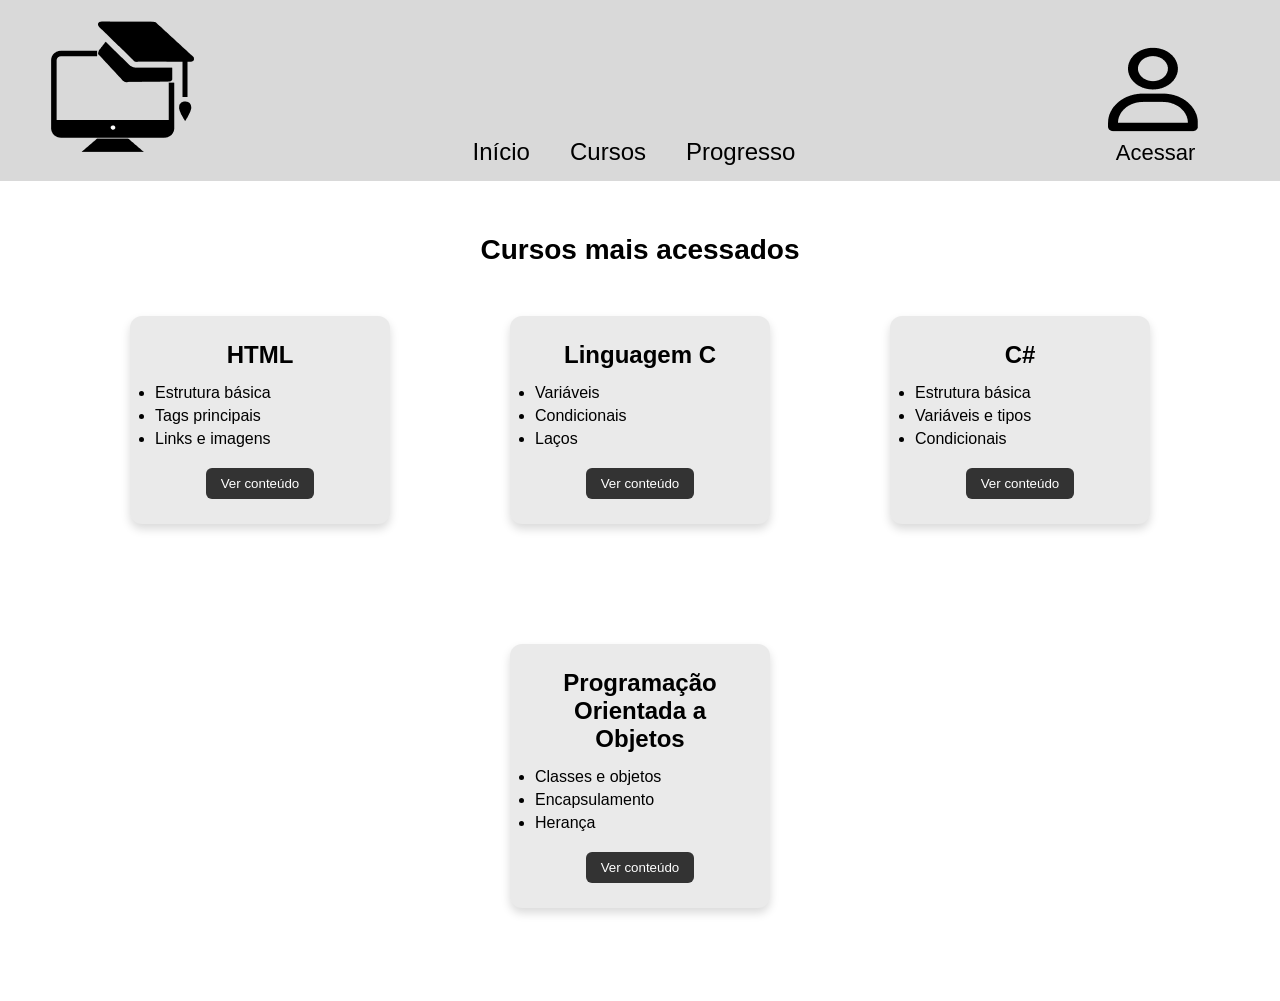
<file: site/pages/index.html>
<!DOCTYPE html>
<html lang="pt-br">
<head>
    <meta charset="UTF-8">
    <meta name="viewport" content="width=device-width, initial-scale=1.0">

    <!-- Ligação com o CSS -->
    <link rel="stylesheet" href="../css/index.css">

    <title>Home</title>
</head>
<body>

    <!-- HEADER -->
    <header>
        <!-- Logo -->
        <div class="logo">
            <img src="../images/logo.png">
        </div>

        <!-- Menu -->
        <nav>
            <a href="index.html">Início</a>
            <a href="cursos.html">Cursos</a>
            <a href="progresso.html">Progresso</a>
        </nav>

        <!-- Login -->
        <a href="login.html" class="login">
            <img src="../images/login.png">
            <span>Acessar</span>
        </a>
    </header>

    <!-- CONTEÚDO PRINCIPAL -->
    <main>
        <h1 class="titulo-cursos">Cursos mais acessados</h1>

        <div class="container">

            <!-- CARD HTML -->
            <div class="card">
                <h2>HTML</h2>
                <ul>
                    <li>Estrutura básica</li>
                    <li>Tags principais</li>
                    <li>Links e imagens</li>
                </ul>
                <button onclick="irPara('linguagem_html.html')">Ver conteúdo</button>
            </div>

            <!-- CARD C -->
            <div class="card">
                <h2>Linguagem C</h2>
                <ul>
                    <li>Variáveis</li>
                    <li>Condicionais</li>
                    <li>Laços</li>
                </ul>
                <button onclick="irPara('linguagem_c.html')">Ver conteúdo</button>
            </div>

            <!-- CARD C# -->
            <div class="card">
                <h2>C#</h2>
                <ul>
                    <li>Estrutura básica</li>
                    <li>Variáveis e tipos</li>
                    <li>Condicionais</li>
                </ul>
                <button onclick="irPara('csharp.html')">Ver conteúdo</button>
            </div>

            <!-- CARD POO -->
            <div class="card">
                <h2>Programação Orientada a Objetos</h2>
                <ul>
                    <li>Classes e objetos</li>
                    <li>Encapsulamento</li>
                    <li>Herança</li>
                </ul>
                <button onclick="irPara('programacao_orientada_objeto.html')">Ver conteúdo</button>
            </div>

        </div>
    </main>

    <script src="../js/variaveis.js"></script>
    <script src="../js/auth.js"></script>

</body>
</html>
</file>
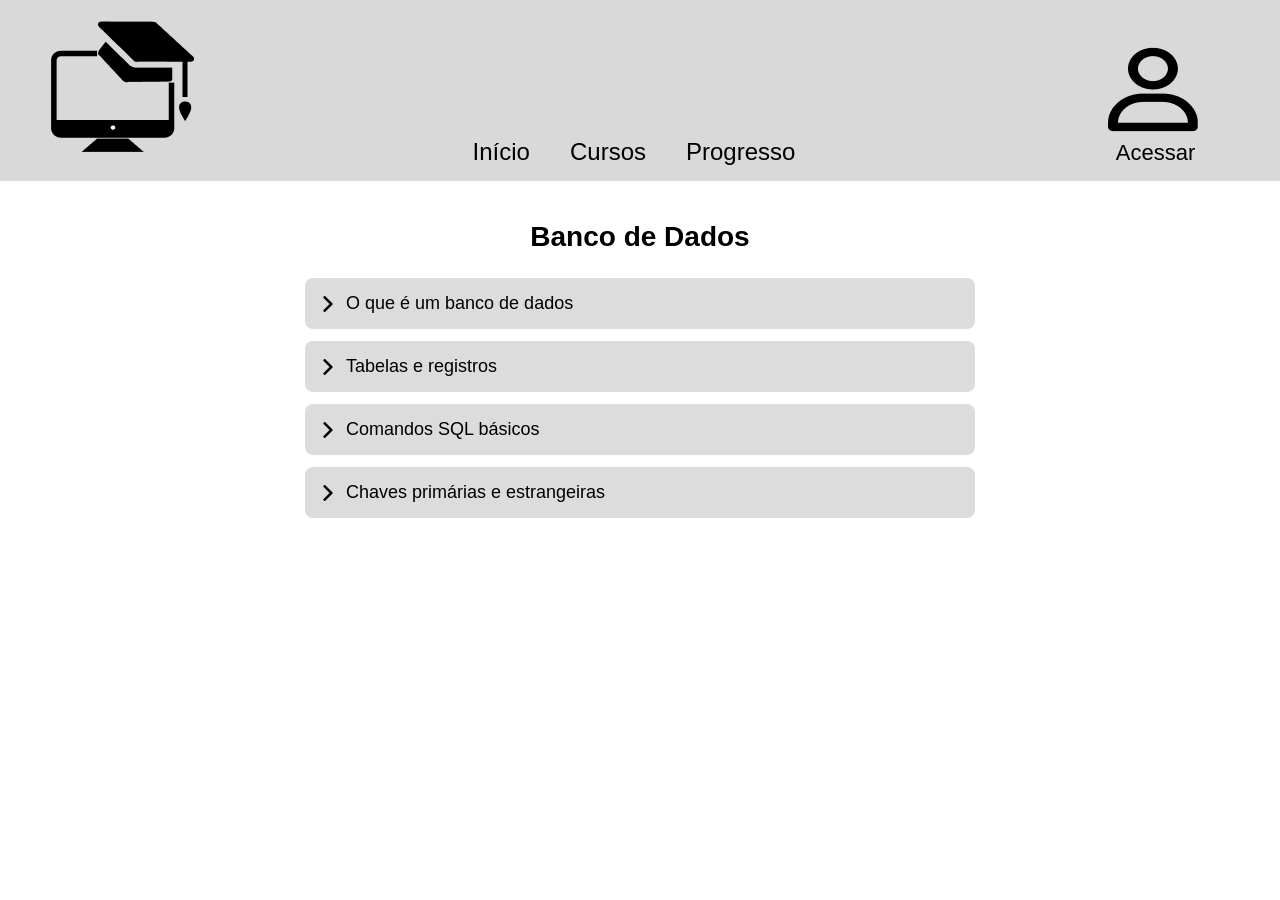
<file: site/pages/banco_de_dados.html>
<!DOCTYPE html>
<html lang="pt-br">
<head>
    <meta charset="UTF-8">
    <meta name="viewport" content="width=device-width, initial-scale=1.0">

    <!-- Ligação com o CSS -->
    <link rel="stylesheet" href="../css/linguagem_c.css">
    <link rel="stylesheet" href="../css/progresso-curso.css">

    <title>Banco de Dados</title>
</head>
<body data-curso="banco_de_dados">

    <!-- HEADER -->
    <header>
        <!-- Logo -->
        <div class="logo">
            <img src="../images/logo.png">
        </div>

        <!-- Menu -->
        <nav>
            <a href="index.html">Início</a>
            <a href="cursos.html">Cursos</a>
            <a href="progresso.html">Progresso</a>
        </nav>

        <!-- Login -->
        <a href="login.html" class="login">
            <img src="../images/login.png">
            <span>Acessar</span>
        </a>
    </header>

    <!-- CONTEÚDO PRINCIPAL -->
    <section class="container">

        <h1>Banco de Dados</h1>

        <div class="progresso-curso">
            <p class="progresso-texto">Progresso: <span id="porcentagem">0</span>%</p>
            <div class="barra-fundo">
                <div class="barra-preenchida" id="barra-progresso"></div>
            </div>
            <button id="btn-finalizar" disabled>Curso finalizado</button>
        </div>

        <details class="item">
            <summary>
                <img src="../images/seta-direita.png" class="arrow">
                O que é um banco de dados
            </summary>
            <div class="content">
                <p>Um banco de dados organiza e armazena informações de forma estruturada, permitindo consultas e atualizações com segurança.</p>
            </div>
        </details>

        <details class="item">
            <summary>
                <img src="../images/seta-direita.png" class="arrow">
                Tabelas e registros
            </summary>
            <div class="content">
                <p>Os dados ficam organizados em tabelas, formadas por linhas (registros) e colunas (campos).</p>
                <pre>
Tabela: alunos
| id | nome   | idade |
|----|--------|-------|
| 1  | Maria  | 20    |
| 2  | João   | 22    |
                </pre>
            </div>
        </details>

        <details class="item">
            <summary>
                <img src="../images/seta-direita.png" class="arrow">
                Comandos SQL básicos
            </summary>
            <div class="content">
                <p>SQL é a linguagem usada para manipular dados.</p>
                <pre>
SELECT * FROM alunos;

INSERT INTO alunos (nome, idade)
VALUES ('Ana', 19);

UPDATE alunos SET idade = 21 WHERE id = 1;

DELETE FROM alunos WHERE id = 2;
                </pre>
            </div>
        </details>

        <details class="item">
            <summary>
                <img src="../images/seta-direita.png" class="arrow">
                Chaves primárias e estrangeiras
            </summary>
            <div class="content">
                <p>A chave primária identifica cada registro. A chave estrangeira conecta tabelas relacionadas.</p>
                <pre>
Tabela: cursos (id, nome)
Tabela: matriculas (id, aluno_id, curso_id)

aluno_id referencia alunos(id)
curso_id referencia cursos(id)
                </pre>
            </div>
        </details>

    </section>

    <script src="../js/variaveis.js"></script>
    <script src="../js/auth.js"></script>
    <script src="../js/progresso.js"></script>

</body>
</html>
</file>
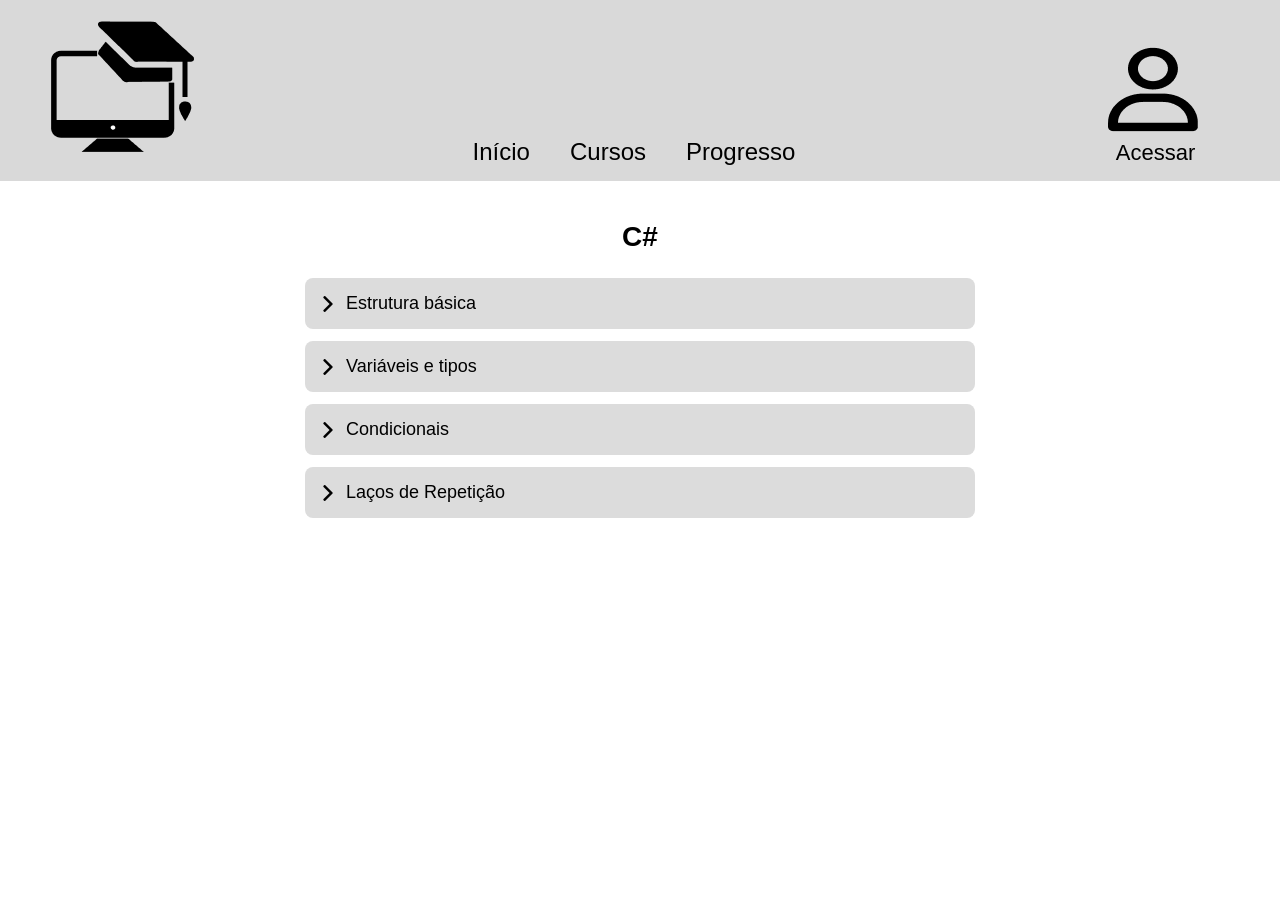
<file: site/pages/csharp.html>
<!DOCTYPE html>
<html lang="pt-br">
<head>
    <meta charset="UTF-8">
    <meta name="viewport" content="width=device-width, initial-scale=1.0">

    <!-- Ligação com o CSS -->
    <link rel="stylesheet" href="../css/linguagem_c.css">
    <link rel="stylesheet" href="../css/progresso-curso.css">

    <title>C#</title>
</head>
<body data-curso="csharp">

    <!-- HEADER -->
    <header>
        <!-- Logo -->
        <div class="logo">
            <img src="../images/logo.png">
        </div>

        <!-- Menu -->
        <nav>
            <a href="index.html">Início</a>
            <a href="cursos.html">Cursos</a>
            <a href="progresso.html">Progresso</a>
        </nav>

        <!-- Login -->
        <a href="login.html" class="login">
            <img src="../images/login.png">
            <span>Acessar</span>
        </a>
    </header>

    <!-- CONTEÚDO PRINCIPAL -->
    <section class="container">

        <h1>C#</h1>

        <div class="progresso-curso">
            <p class="progresso-texto">Progresso: <span id="porcentagem">0</span>%</p>
            <div class="barra-fundo">
                <div class="barra-preenchida" id="barra-progresso"></div>
            </div>
            <button id="btn-finalizar" disabled>Curso finalizado</button>
        </div>

        <details class="item">
            <summary>
                <img src="../images/seta-direita.png" class="arrow">
                Estrutura básica
            </summary>
            <div class="content">
                <p>Programa simples em C# com o método principal.</p>
                <pre>
using System;

class Program {
    static void Main() {
        Console.WriteLine("Olá, mundo!");
    }
}
                </pre>
            </div>
        </details>

        <details class="item">
            <summary>
                <img src="../images/seta-direita.png" class="arrow">
                Variáveis e tipos
            </summary>
            <div class="content">
                <p>Declaração de variáveis com tipos primitivos.</p>
                <pre>
int idade = 25;
double altura = 1.75;
string nome = "Maria";
bool ativo = true;
                </pre>
            </div>
        </details>

        <details class="item">
            <summary>
                <img src="../images/seta-direita.png" class="arrow">
                Condicionais
            </summary>
            <div class="content">
                <p>Estruturas de decisão com if e else.</p>
                <pre>
if (idade >= 18) {
    Console.WriteLine("Maior de idade");
} else {
    Console.WriteLine("Menor de idade");
}
                </pre>
            </div>
        </details>

        <details class="item">
            <summary>
                <img src="../images/seta-direita.png" class="arrow">
                Laços de Repetição
            </summary>
            <div class="content">
                <p>Repetição de blocos de código com for.</p>
                <pre>
for (int i = 0; i &lt; 5; i++) {
    Console.WriteLine(i);
}
                </pre>
            </div>
        </details>

    </section>

    <script src="../js/variaveis.js"></script>
    <script src="../js/auth.js"></script>
    <script src="../js/progresso.js"></script>

</body>
</html>
</file>
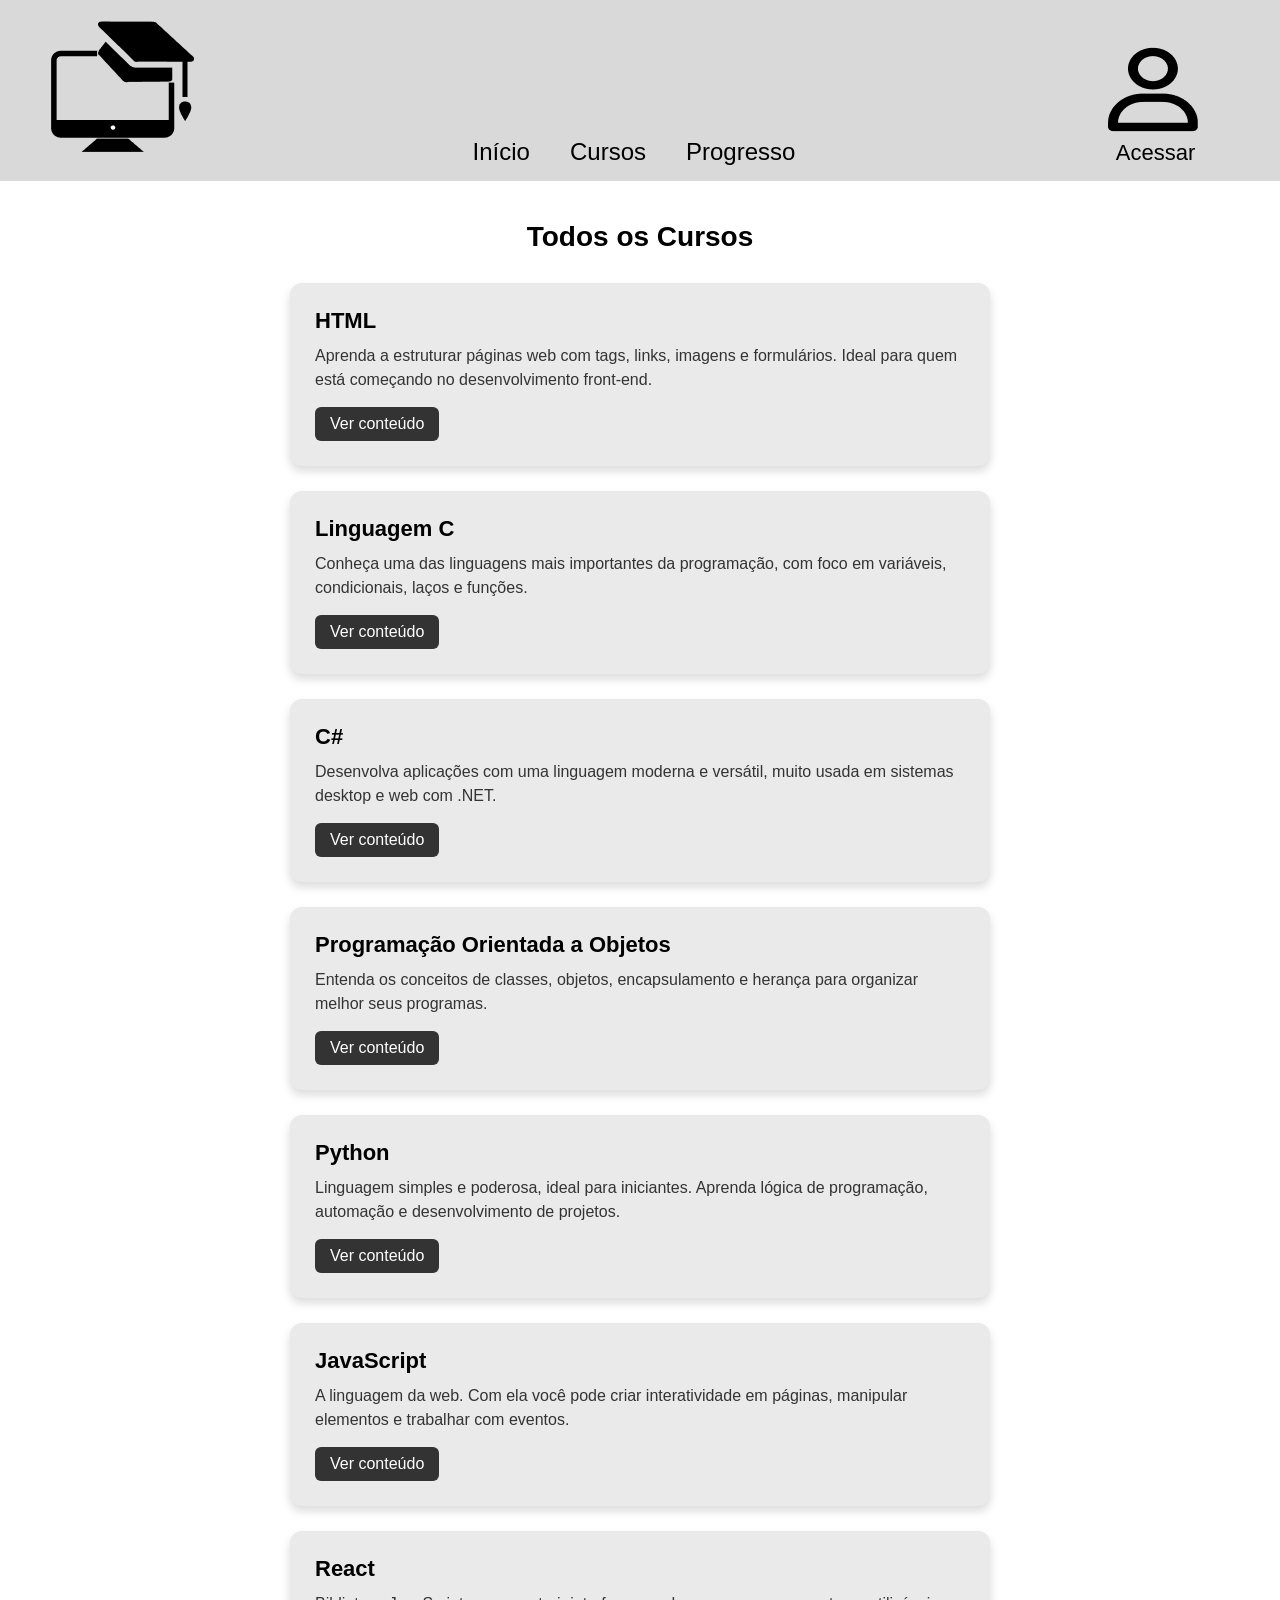
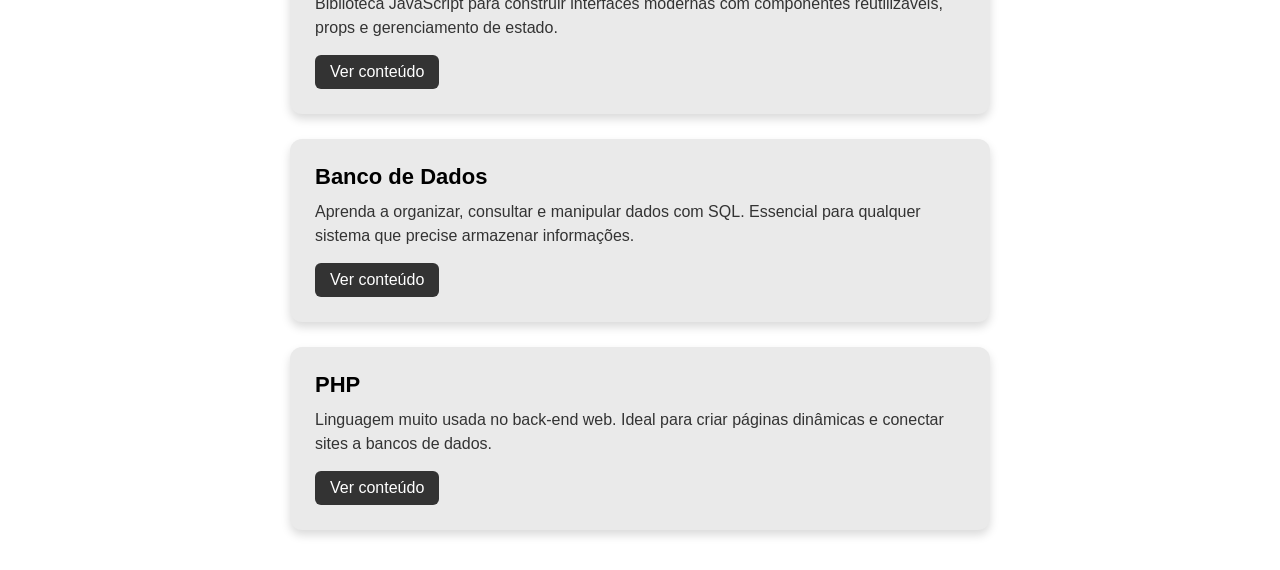
<file: site/pages/cursos.html>
<!DOCTYPE html>
<html lang="pt-br">
<head>
    <meta charset="UTF-8">
    <meta name="viewport" content="width=device-width, initial-scale=1.0">

    <!-- Ligação com o CSS -->
    <link rel="stylesheet" href="../css/cursos.css">

    <title>Cursos</title>
</head>
<body>

    <!-- HEADER -->
    <header>
        <!-- Logo -->
        <div class="logo">
            <img src="../images/logo.png">
        </div>

        <!-- Menu -->
        <nav>
            <a href="index.html">Início</a>
            <a href="cursos.html">Cursos</a>
            <a href="progresso.html">Progresso</a>
        </nav>

        <!-- Login -->
        <a href="login.html" class="login">
            <img src="../images/login.png">
            <span>Acessar</span>
        </a>
    </header>

    <!-- CONTEÚDO PRINCIPAL -->
    <main>
        <h1 class="titulo-pagina">Todos os Cursos</h1>

        <div class="lista-cursos">

            <!-- HTML -->
            <div class="curso-card">
                <h2>HTML</h2>
                <p>Aprenda a estruturar páginas web com tags, links, imagens e formulários. Ideal para quem está começando no desenvolvimento front-end.</p>
                <a href="linguagem_html.html">Ver conteúdo</a>
            </div>

            <!-- Linguagem C -->
            <div class="curso-card">
                <h2>Linguagem C</h2>
                <p>Conheça uma das linguagens mais importantes da programação, com foco em variáveis, condicionais, laços e funções.</p>
                <a href="linguagem_c.html">Ver conteúdo</a>
            </div>

            <!-- C# -->
            <div class="curso-card">
                <h2>C#</h2>
                <p>Desenvolva aplicações com uma linguagem moderna e versátil, muito usada em sistemas desktop e web com .NET.</p>
                <a href="csharp.html">Ver conteúdo</a>
            </div>

            <!-- POO -->
            <div class="curso-card">
                <h2>Programação Orientada a Objetos</h2>
                <p>Entenda os conceitos de classes, objetos, encapsulamento e herança para organizar melhor seus programas.</p>
                <a href="programacao_orientada_objeto.html">Ver conteúdo</a>
            </div>

            <!-- Python -->
            <div class="curso-card">
                <h2>Python</h2>
                <p>Linguagem simples e poderosa, ideal para iniciantes. Aprenda lógica de programação, automação e desenvolvimento de projetos.</p>
                <a href="python.html">Ver conteúdo</a>
            </div>

            <!-- JavaScript -->
            <div class="curso-card">
                <h2>JavaScript</h2>
                <p>A linguagem da web. Com ela você pode criar interatividade em páginas, manipular elementos e trabalhar com eventos.</p>
                <a href="javascript.html">Ver conteúdo</a>
            </div>

            <!-- React -->
            <div class="curso-card">
                <h2>React</h2>
                <p>Biblioteca JavaScript para construir interfaces modernas com componentes reutilizáveis, props e gerenciamento de estado.</p>
                <a href="react.html">Ver conteúdo</a>
            </div>

            <!-- Banco de Dados -->
            <div class="curso-card">
                <h2>Banco de Dados</h2>
                <p>Aprenda a organizar, consultar e manipular dados com SQL. Essencial para qualquer sistema que precise armazenar informações.</p>
                <a href="banco_de_dados.html">Ver conteúdo</a>
            </div>

            <!-- PHP -->
            <div class="curso-card">
                <h2>PHP</h2>
                <p>Linguagem muito usada no back-end web. Ideal para criar páginas dinâmicas e conectar sites a bancos de dados.</p>
                <a href="php.html">Ver conteúdo</a>
            </div>

        </div>
    </main>

    <!-- JavaScript para efeito de hover nos cards -->
    <script src="../js/variaveis.js"></script>
    <script src="../js/auth.js"></script>
    <script src="../js/cursos.js"></script>

</body>
</html>
</file>
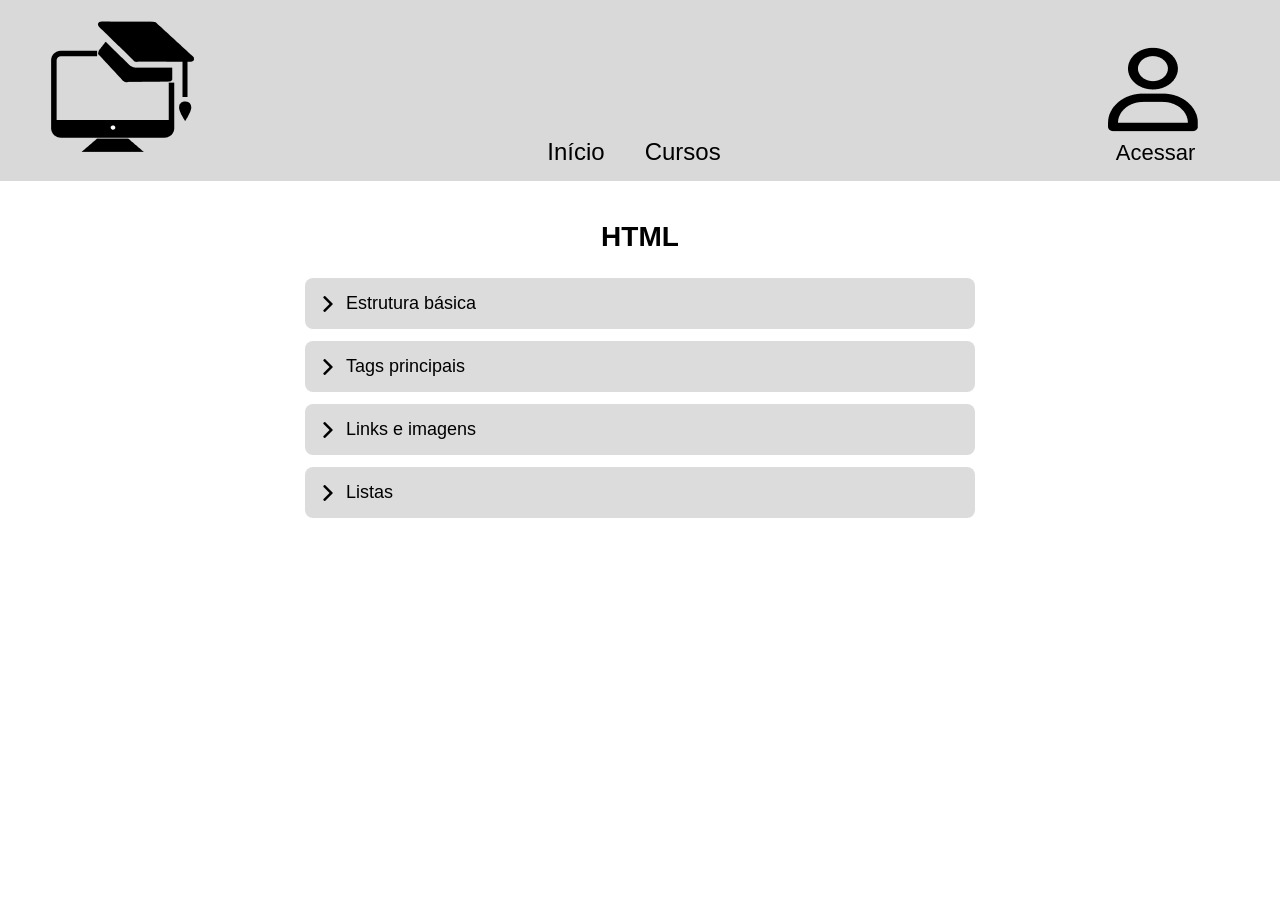
<file: site/pages/html.html>
<!DOCTYPE html>
<html lang="pt-br">
<head>
    <meta charset="UTF-8">
    <meta name="viewport" content="width=device-width, initial-scale=1.0">

    <!-- Ligação com o CSS -->
    <link rel="stylesheet" href="../css/linguagem_c.css">

    <title>HTML</title>
</head>
<body>

    <!-- HEADER -->
    <header>
        <!-- Logo -->
        <div class="logo">
            <img src="../images/logo.png">
        </div>

        <!-- Menu -->
        <nav>
            <a href="index.html">Início</a>
            <a href="#">Cursos</a>
        </nav>

        <!-- Login -->
        <a href="login.html" class="login">
            <img src="../images/login.png">
            <span>Acessar</span>
        </a>
    </header>

    <!-- CONTEÚDO PRINCIPAL -->
    <section class="container">

        <h1>HTML</h1>

        <details class="item">
            <summary>
                <img src="../images/seta-direita.png" class="arrow">
                Estrutura básica
            </summary>
            <div class="content">
                <p>Toda página HTML possui uma estrutura padrão com tags essenciais.</p>
                <pre>
&lt;!DOCTYPE html&gt;
&lt;html lang="pt-br"&gt;
    &lt;head&gt;
        &lt;meta charset="UTF-8"&gt;
        &lt;title&gt;Minha Página&lt;/title&gt;
    &lt;/head&gt;
    &lt;body&gt;
        &lt;h1&gt;Olá, mundo!&lt;/h1&gt;
    &lt;/body&gt;
&lt;/html&gt;
                </pre>
            </div>
        </details>

        <details class="item">
            <summary>
                <img src="../images/seta-direita.png" class="arrow">
                Tags principais
            </summary>
            <div class="content">
                <p>Tags mais utilizadas para organizar o conteúdo.</p>
                <pre>
&lt;h1&gt;Título principal&lt;/h1&gt;
&lt;p&gt;Parágrafo de texto.&lt;/p&gt;
&lt;div&gt;Bloco de conteúdo&lt;/div&gt;
&lt;span&gt;Texto inline&lt;/span&gt;
                </pre>
            </div>
        </details>

        <details class="item">
            <summary>
                <img src="../images/seta-direita.png" class="arrow">
                Links e imagens
            </summary>
            <div class="content">
                <p>Como criar links e inserir imagens na página.</p>
                <pre>
&lt;a href="https://exemplo.com"&gt;Visitar site&lt;/a&gt;

&lt;img src="imagem.png" alt="Descrição da imagem"&gt;
                </pre>
            </div>
        </details>

        <details class="item">
            <summary>
                <img src="../images/seta-direita.png" class="arrow">
                Listas
            </summary>
            <div class="content">
                <p>Listas ordenadas e não ordenadas.</p>
                <pre>
&lt;ul&gt;
    &lt;li&gt;Item 1&lt;/li&gt;
    &lt;li&gt;Item 2&lt;/li&gt;
&lt;/ul&gt;

&lt;ol&gt;
    &lt;li&gt;Primeiro&lt;/li&gt;
    &lt;li&gt;Segundo&lt;/li&gt;
&lt;/ol&gt;
                </pre>
            </div>
        </details>

    </section>

</body>
</html>
</file>
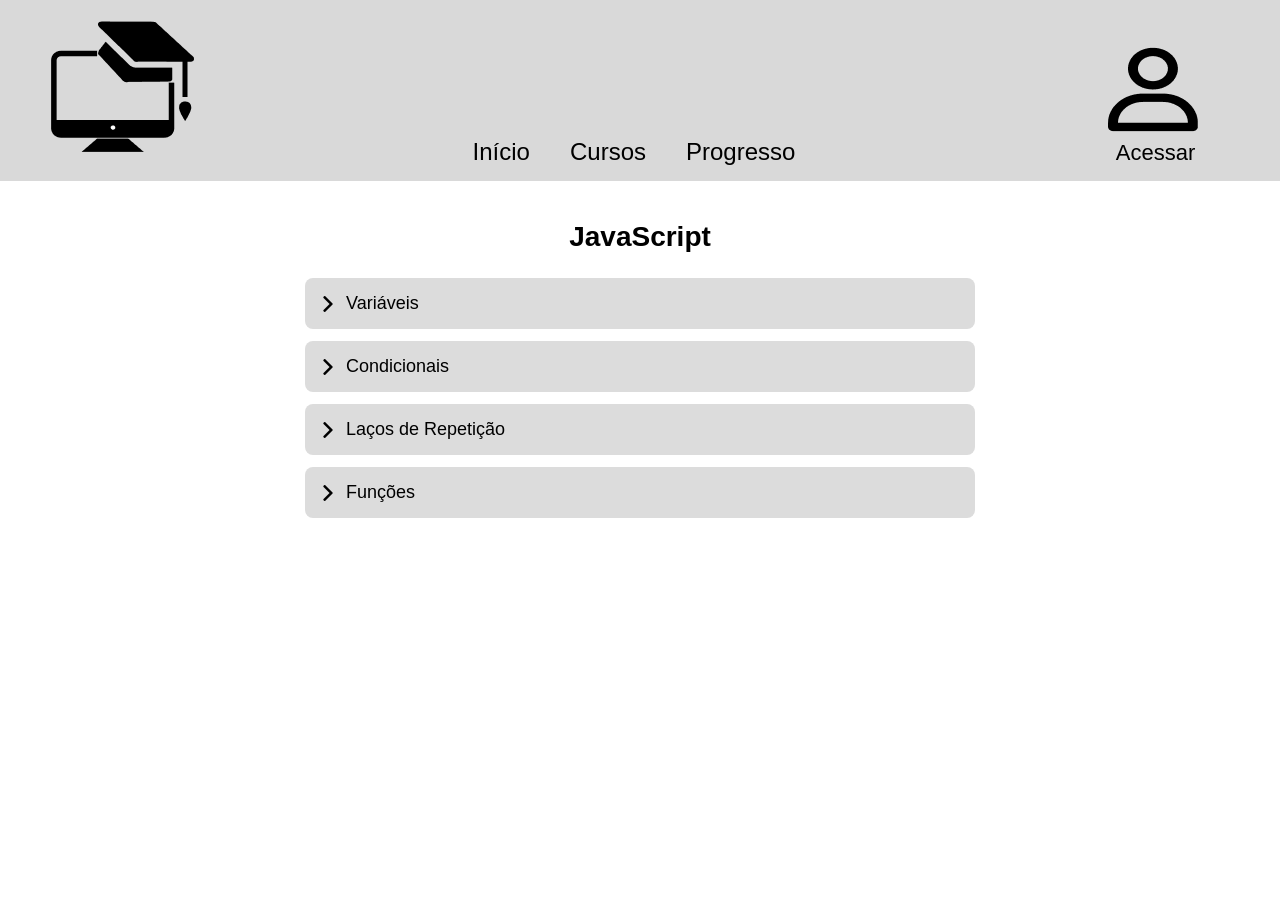
<file: site/pages/javascript.html>
<!DOCTYPE html>
<html lang="pt-br">
<head>
    <meta charset="UTF-8">
    <meta name="viewport" content="width=device-width, initial-scale=1.0">

    <!-- Ligação com o CSS -->
    <link rel="stylesheet" href="../css/linguagem_c.css">
    <link rel="stylesheet" href="../css/progresso-curso.css">

    <title>JavaScript</title>
</head>
<body data-curso="javascript">

    <!-- HEADER -->
    <header>
        <!-- Logo -->
        <div class="logo">
            <img src="../images/logo.png">
        </div>

        <!-- Menu -->
        <nav>
            <a href="index.html">Início</a>
            <a href="cursos.html">Cursos</a>
            <a href="progresso.html">Progresso</a>
        </nav>

        <!-- Login -->
        <a href="login.html" class="login">
            <img src="../images/login.png">
            <span>Acessar</span>
        </a>
    </header>

    <!-- CONTEÚDO PRINCIPAL -->
    <section class="container">

        <h1>JavaScript</h1>

        <div class="progresso-curso">
            <p class="progresso-texto">Progresso: <span id="porcentagem">0</span>%</p>
            <div class="barra-fundo">
                <div class="barra-preenchida" id="barra-progresso"></div>
            </div>
            <button id="btn-finalizar" disabled>Curso finalizado</button>
        </div>

        <details class="item">
            <summary>
                <img src="../images/seta-direita.png" class="arrow">
                Variáveis
            </summary>
            <div class="content">
                <p>Declaração de variáveis com let, const e var.</p>
                <pre>
let idade = 25;
const nome = "João";
var ativo = true;
                </pre>
            </div>
        </details>

        <details class="item">
            <summary>
                <img src="../images/seta-direita.png" class="arrow">
                Condicionais
            </summary>
            <div class="content">
                <p>Estruturas de decisão com if e else.</p>
                <pre>
if (idade >= 18) {
    console.log("Maior de idade");
} else {
    console.log("Menor de idade");
}
                </pre>
            </div>
        </details>

        <details class="item">
            <summary>
                <img src="../images/seta-direita.png" class="arrow">
                Laços de Repetição
            </summary>
            <div class="content">
                <p>Repetição com for e while.</p>
                <pre>
for (let i = 0; i &lt; 5; i++) {
    console.log(i);
}
                </pre>
            </div>
        </details>

        <details class="item">
            <summary>
                <img src="../images/seta-direita.png" class="arrow">
                Funções
            </summary>
            <div class="content">
                <p>Funções podem ser declaradas de formas diferentes.</p>
                <pre>
function soma(a, b) {
    return a + b;
}

const multiplica = (a, b) => a * b;
                </pre>
            </div>
        </details>

    </section>

    <script src="../js/variaveis.js"></script>
    <script src="../js/auth.js"></script>
    <script src="../js/progresso.js"></script>

</body>
</html>
</file>
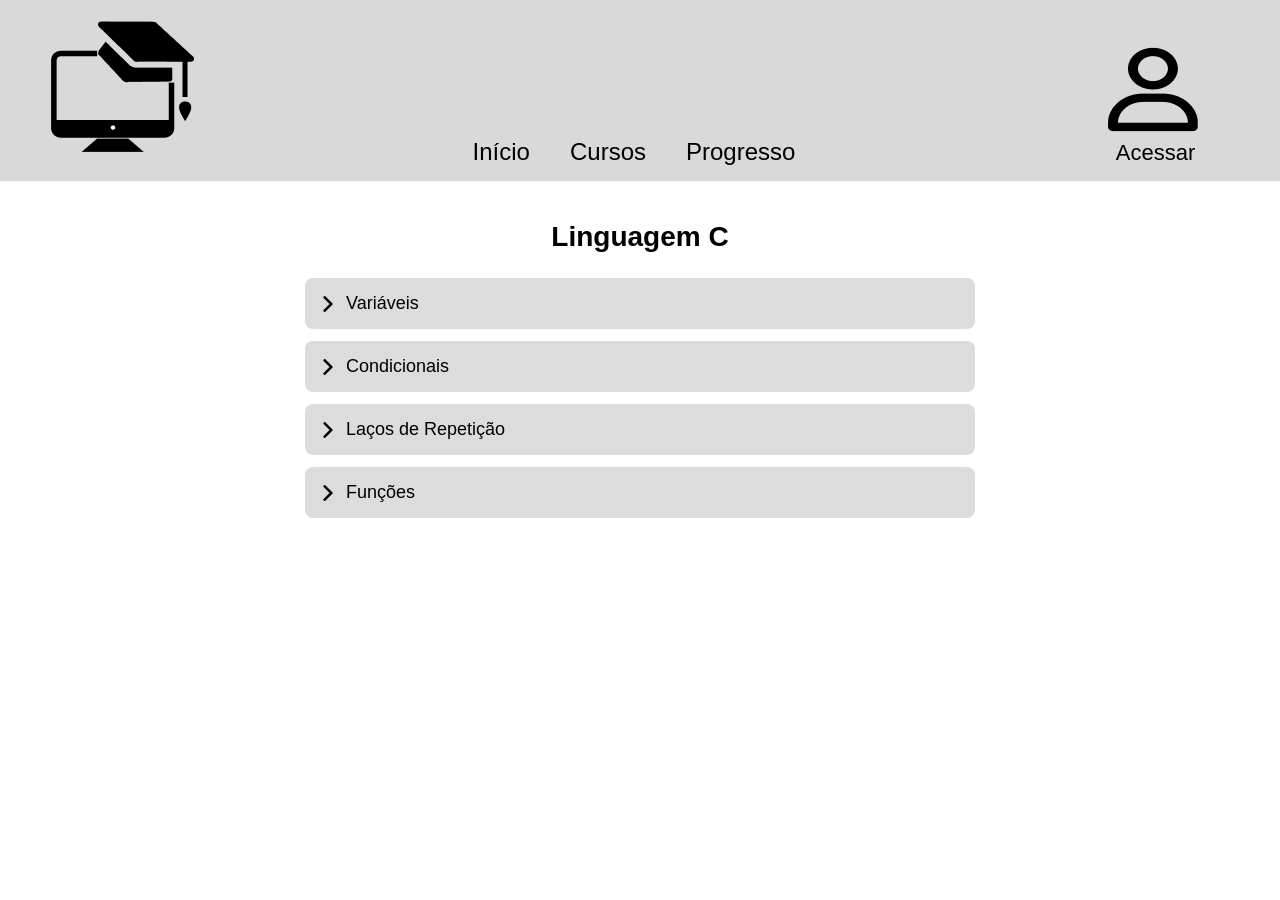
<file: site/pages/linguagem_c.html>
<!DOCTYPE html>
<html lang="pt-br">
<head>
    <meta charset="UTF-8">
    <meta name="viewport" content="width=device-width, initial-scale=1.0">

    <!-- Ligação com o CSS -->
    <link rel="stylesheet" href="../css/linguagem_c.css">
    <link rel="stylesheet" href="../css/progresso-curso.css">

    <title>Home</title>
</head>
<body data-curso="c">

    <!-- HEADER -->
    <header>
        <!-- Logo -->
        <div class="logo">
            <img src="../images/logo.png">
        </div>

        <!-- Menu -->
        <nav>
            <a href="index.html">Início</a>
            <a href="cursos.html">Cursos</a>
            <a href="progresso.html">Progresso</a>
        </nav>

        <!-- Login -->
        <a href="login.html" class="login">
            <img src="../images/login.png">
            <span>Acessar</span>
        </a>
    </header>

    <!-- CONTEÚDO PRINCIPAL -->
<section class="container">

    <h1>Linguagem C</h1>

    <div class="progresso-curso">
        <p class="progresso-texto">Progresso: <span id="porcentagem">0</span>%</p>
        <div class="barra-fundo">
            <div class="barra-preenchida" id="barra-progresso"></div>
        </div>
        <button id="btn-finalizar" disabled>Curso finalizado</button>
    </div>

    <details class="item">
        <summary>
            <img src="../images/seta-direita.png" class="arrow">
            Variáveis
        </summary>
        <div class="content">
            <p>Variáveis armazenam valores na memória.</p>
            <pre>
                int idade = 25;
                float altura = 1.75;
                char letra = 'A';
            </pre>
        </div>
    </details>

    <details class="item">
        <summary>
            <img src="../images/seta-direita.png" class="arrow">
            Condicionais
        </summary>
        <div class="content">
            <p>Estruturas de decisão.</p>
            <pre>
                if (idade >= 18) {
                    printf("Maior de idade");
                } else {
                    printf("Menor de idade");
                }
            </pre>
        </div>
    </details>

    <details class="item">
        <summary>
            <img src="../images/seta-direita.png" class="arrow">
            Laços de Repetição
        </summary>
        <div class="content">
            <pre>
                for(int i = 0; i < 5; i++) {
                    printf("%d", i);
                }
            </pre>
        </div>
    </details>

    <details class="item">
        <summary>
            <img src="../images/seta-direita.png" class="arrow">
            Funções
        </summary>
        <div class="content">
            <pre>
                int soma(int a, int b) {
                    return a + b;
                }
            </pre>
        </div>
    </details>

</section>

    <script src="../js/variaveis.js"></script>
    <script src="../js/auth.js"></script>
    <script src="../js/progresso.js"></script>

</body>
</html>
</file>
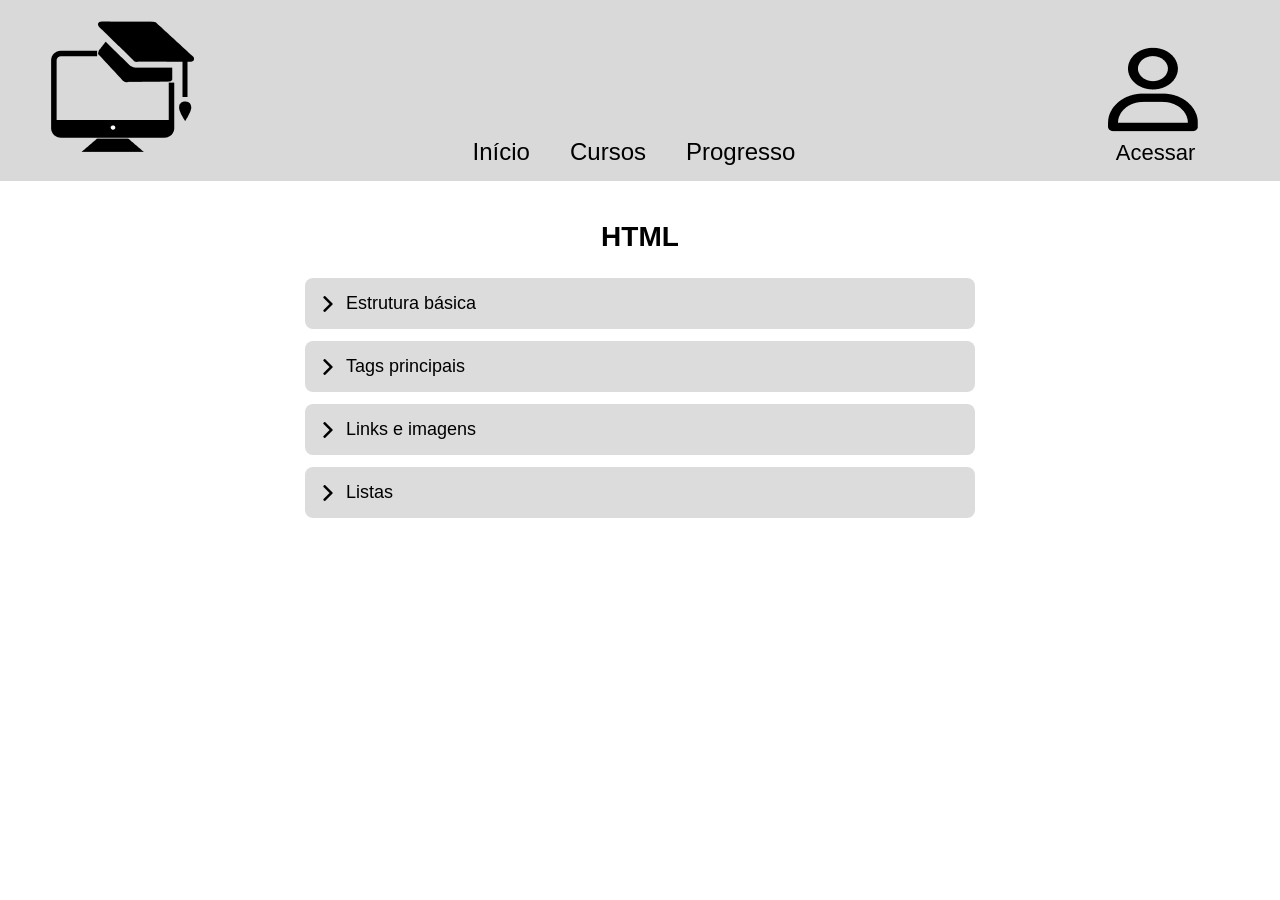
<file: site/pages/linguagem_html.html>
<!DOCTYPE html>
<html lang="pt-br">
<head>
    <meta charset="UTF-8">
    <meta name="viewport" content="width=device-width, initial-scale=1.0">

    <!-- Ligação com o CSS -->
    <link rel="stylesheet" href="../css/linguagem_c.css">
    <link rel="stylesheet" href="../css/progresso-curso.css">

    <title>HTML</title>
</head>
<body data-curso="html">

    <!-- HEADER -->
    <header>
        <!-- Logo -->
        <div class="logo">
            <img src="../images/logo.png">
        </div>

        <!-- Menu -->
        <nav>
            <a href="index.html">Início</a>
            <a href="cursos.html">Cursos</a>
            <a href="progresso.html">Progresso</a>
        </nav>

        <!-- Login -->
        <a href="login.html" class="login">
            <img src="../images/login.png">
            <span>Acessar</span>
        </a>
    </header>

    <!-- CONTEÚDO PRINCIPAL -->
    <section class="container">

        <h1>HTML</h1>

        <div class="progresso-curso">
            <p class="progresso-texto">Progresso: <span id="porcentagem">0</span>%</p>
            <div class="barra-fundo">
                <div class="barra-preenchida" id="barra-progresso"></div>
            </div>
            <button id="btn-finalizar" disabled>Curso finalizado</button>
        </div>

        <details class="item">
            <summary>
                <img src="../images/seta-direita.png" class="arrow">
                Estrutura básica
            </summary>
            <div class="content">
                <p>Toda página HTML possui uma estrutura padrão com tags essenciais.</p>
                <pre>
&lt;!DOCTYPE html&gt;
&lt;html lang="pt-br"&gt;
    &lt;head&gt;
        &lt;meta charset="UTF-8"&gt;
        &lt;title&gt;Minha Página&lt;/title&gt;
    &lt;/head&gt;
    &lt;body&gt;
        &lt;h1&gt;Olá, mundo!&lt;/h1&gt;
    &lt;/body&gt;
&lt;/html&gt;
                </pre>
            </div>
        </details>

        <details class="item">
            <summary>
                <img src="../images/seta-direita.png" class="arrow">
                Tags principais
            </summary>
            <div class="content">
                <p>Tags mais utilizadas para organizar o conteúdo.</p>
                <pre>
&lt;h1&gt;Título principal&lt;/h1&gt;
&lt;p&gt;Parágrafo de texto.&lt;/p&gt;
&lt;div&gt;Bloco de conteúdo&lt;/div&gt;
&lt;span&gt;Texto inline&lt;/span&gt;
                </pre>
            </div>
        </details>

        <details class="item">
            <summary>
                <img src="../images/seta-direita.png" class="arrow">
                Links e imagens
            </summary>
            <div class="content">
                <p>Como criar links e inserir imagens na página.</p>
                <pre>
&lt;a href="https://exemplo.com"&gt;Visitar site&lt;/a&gt;

&lt;img src="imagem.png" alt="Descrição da imagem"&gt;
                </pre>
            </div>
        </details>

        <details class="item">
            <summary>
                <img src="../images/seta-direita.png" class="arrow">
                Listas
            </summary>
            <div class="content">
                <p>Listas ordenadas e não ordenadas.</p>
                <pre>
&lt;ul&gt;
    &lt;li&gt;Item 1&lt;/li&gt;
    &lt;li&gt;Item 2&lt;/li&gt;
&lt;/ul&gt;

&lt;ol&gt;
    &lt;li&gt;Primeiro&lt;/li&gt;
    &lt;li&gt;Segundo&lt;/li&gt;
&lt;/ol&gt;
                </pre>
            </div>
        </details>

    </section>

    <script src="../js/variaveis.js"></script>
    <script src="../js/auth.js"></script>
    <script src="../js/progresso.js"></script>

</body>
</html>
</file>
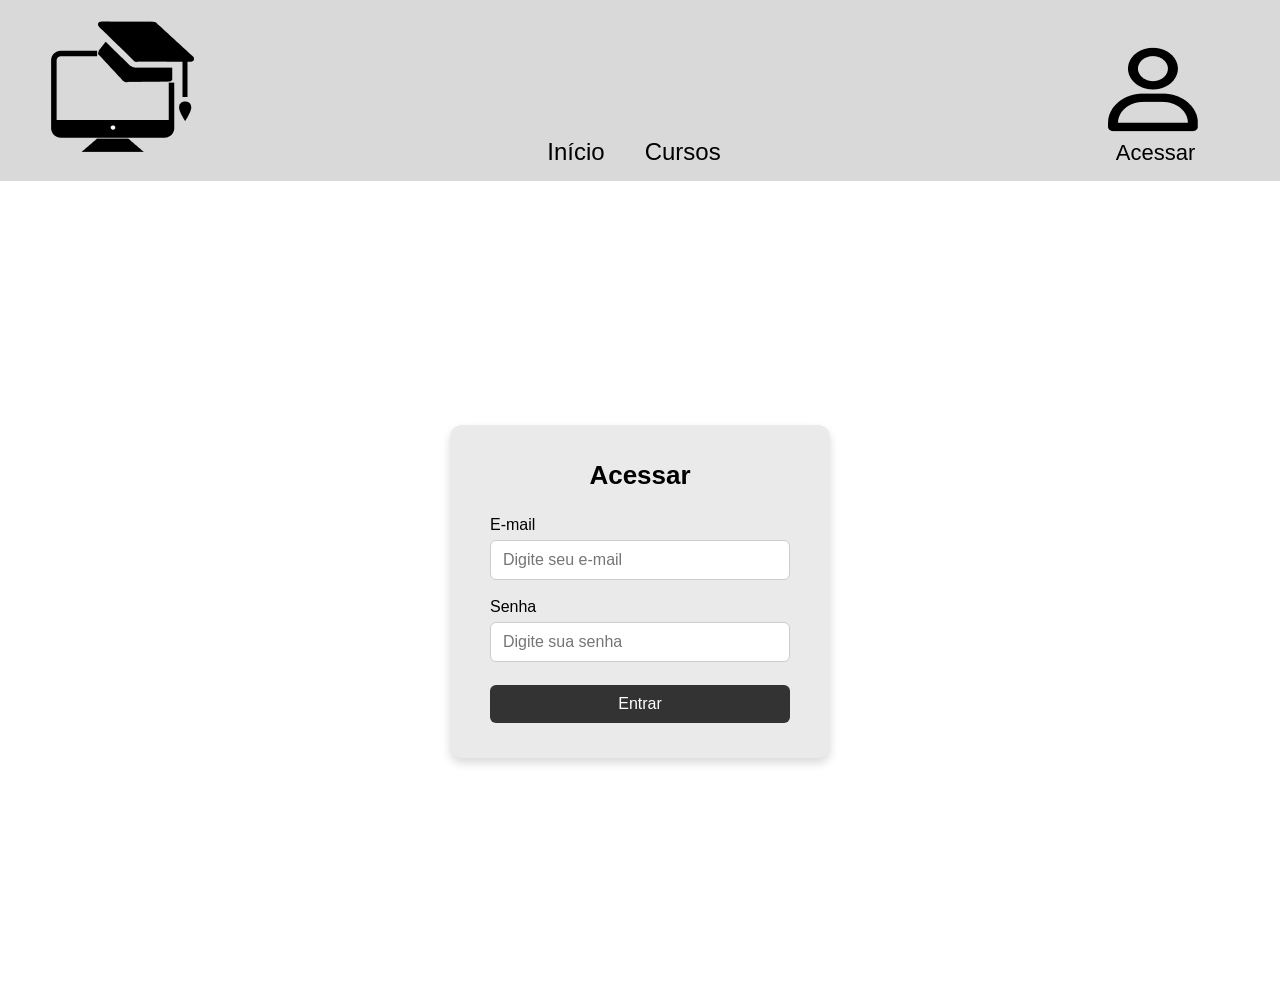
<file: site/pages/login.html>
<!DOCTYPE html>
<html lang="pt-br">
<head>
    <meta charset="UTF-8">
    <meta name="viewport" content="width=device-width, initial-scale=1.0">

    <!-- Ligação com o CSS -->
    <link rel="stylesheet" href="../css/login.css">

    <title>Login</title>
</head>
<body>

    <!-- HEADER -->
    <header>
        <!-- Logo -->
        <div class="logo">
            <img src="../images/logo.png">
        </div>

        <!-- Menu -->
        <nav>
            <a href="index.html">Início</a>
            <a href="cursos.html">Cursos</a>
        </nav>

        <!-- Login -->
        <a href="login.html" class="login">
            <img src="../images/login.png">
            <span>Acessar</span>
        </a>
    </header>

    <!-- CONTEÚDO PRINCIPAL -->
    <main>
        <form class="login-form">
            <h1>Acessar</h1>

            <label for="email">E-mail</label>
            <input type="email" id="email" name="email" placeholder="Digite seu e-mail" required>

            <label for="senha">Senha</label>
            <input type="password" id="senha" name="senha" placeholder="Digite sua senha" required>

            <button type="submit">Entrar</button>
        </form>
    </main>

</body>
</html>
</file>
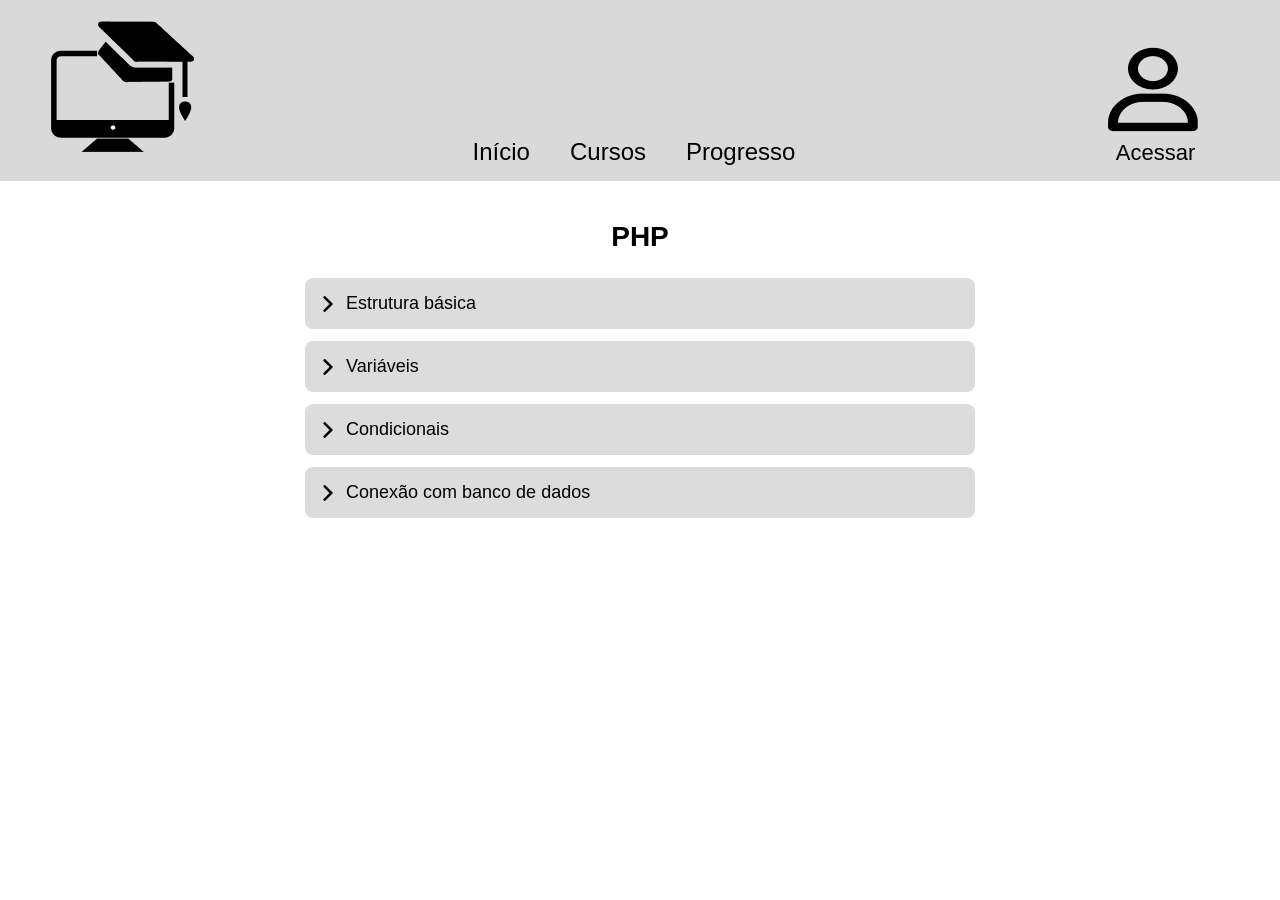
<file: site/pages/php.html>
<!DOCTYPE html>
<html lang="pt-br">
<head>
    <meta charset="UTF-8">
    <meta name="viewport" content="width=device-width, initial-scale=1.0">

    <!-- Ligação com o CSS -->
    <link rel="stylesheet" href="../css/linguagem_c.css">
    <link rel="stylesheet" href="../css/progresso-curso.css">

    <title>PHP</title>
</head>
<body data-curso="php">

    <!-- HEADER -->
    <header>
        <!-- Logo -->
        <div class="logo">
            <img src="../images/logo.png">
        </div>

        <!-- Menu -->
        <nav>
            <a href="index.html">Início</a>
            <a href="cursos.html">Cursos</a>
            <a href="progresso.html">Progresso</a>
        </nav>

        <!-- Login -->
        <a href="login.html" class="login">
            <img src="../images/login.png">
            <span>Acessar</span>
        </a>
    </header>

    <!-- CONTEÚDO PRINCIPAL -->
    <section class="container">

        <h1>PHP</h1>

        <div class="progresso-curso">
            <p class="progresso-texto">Progresso: <span id="porcentagem">0</span>%</p>
            <div class="barra-fundo">
                <div class="barra-preenchida" id="barra-progresso"></div>
            </div>
            <button id="btn-finalizar" disabled>Curso finalizado</button>
        </div>

        <details class="item">
            <summary>
                <img src="../images/seta-direita.png" class="arrow">
                Estrutura básica
            </summary>
            <div class="content">
                <p>Código PHP fica dentro de tags especiais.</p>
                <pre>
&lt;?php
    echo "Olá, mundo!";
?&gt;
                </pre>
            </div>
        </details>

        <details class="item">
            <summary>
                <img src="../images/seta-direita.png" class="arrow">
                Variáveis
            </summary>
            <div class="content">
                <p>Variáveis em PHP começam com o símbolo $.</p>
                <pre>
$idade = 25;
$nome = "Carlos";
$ativo = true;
                </pre>
            </div>
        </details>

        <details class="item">
            <summary>
                <img src="../images/seta-direita.png" class="arrow">
                Condicionais
            </summary>
            <div class="content">
                <p>Estruturas de decisão com if e else.</p>
                <pre>
if ($idade >= 18) {
    echo "Maior de idade";
} else {
    echo "Menor de idade";
}
                </pre>
            </div>
        </details>

        <details class="item">
            <summary>
                <img src="../images/seta-direita.png" class="arrow">
                Conexão com banco de dados
            </summary>
            <div class="content">
                <p>PHP pode se conectar a bancos de dados usando MySQLi ou PDO.</p>
                <pre>
$conexao = mysqli_connect("localhost", "usuario", "senha", "banco");

if (!$conexao) {
    die("Falha na conexão");
}

echo "Conectado com sucesso!";
                </pre>
            </div>
        </details>

    </section>

    <script src="../js/variaveis.js"></script>
    <script src="../js/auth.js"></script>
    <script src="../js/progresso.js"></script>

</body>
</html>
</file>
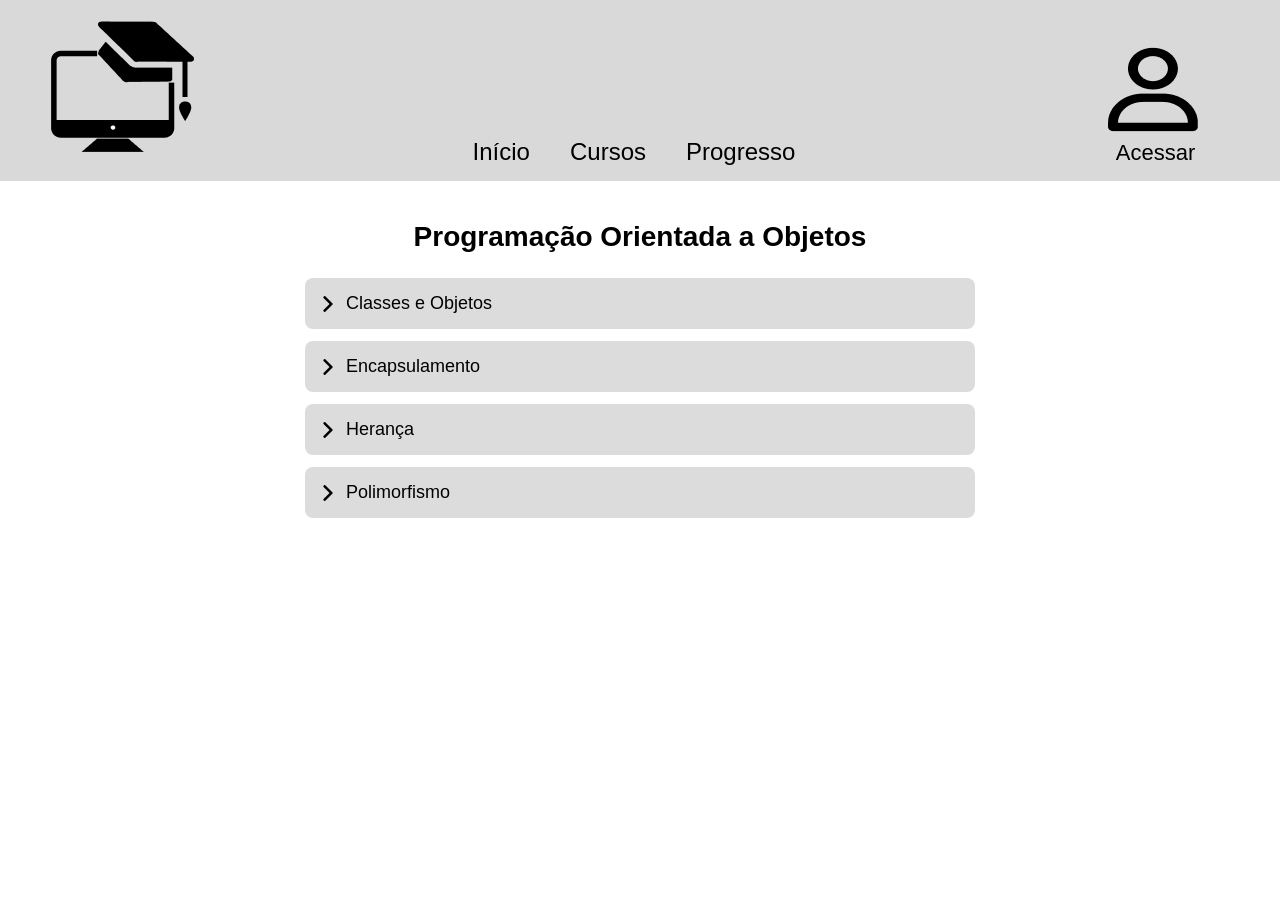
<file: site/pages/programacao_orientada_objeto.html>
<!DOCTYPE html>
<html lang="pt-br">
<head>
    <meta charset="UTF-8">
    <meta name="viewport" content="width=device-width, initial-scale=1.0">

    <!-- Ligação com o CSS -->
    <link rel="stylesheet" href="../css/linguagem_c.css">
    <link rel="stylesheet" href="../css/progresso-curso.css">

    <title>Programação Orientada a Objetos</title>
</head>
<body data-curso="poo">

    <!-- HEADER -->
    <header>
        <!-- Logo -->
        <div class="logo">
            <img src="../images/logo.png">
        </div>

        <!-- Menu -->
        <nav>
            <a href="index.html">Início</a>
            <a href="cursos.html">Cursos</a>
            <a href="progresso.html">Progresso</a>
        </nav>

        <!-- Login -->
        <a href="login.html" class="login">
            <img src="../images/login.png">
            <span>Acessar</span>
        </a>
    </header>

    <!-- CONTEÚDO PRINCIPAL -->
    <section class="container">

        <h1>Programação Orientada a Objetos</h1>

        <div class="progresso-curso">
            <p class="progresso-texto">Progresso: <span id="porcentagem">0</span>%</p>
            <div class="barra-fundo">
                <div class="barra-preenchida" id="barra-progresso"></div>
            </div>
            <button id="btn-finalizar" disabled>Curso finalizado</button>
        </div>

        <details class="item">
            <summary>
                <img src="../images/seta-direita.png" class="arrow">
                Classes e Objetos
            </summary>
            <div class="content">
                <p>Classes definem modelos; objetos são instâncias dessas classes.</p>
                <pre>
class Carro {
    string modelo = "Sedan";
}

Carro meuCarro = new Carro();
                </pre>
            </div>
        </details>

        <details class="item">
            <summary>
                <img src="../images/seta-direita.png" class="arrow">
                Encapsulamento
            </summary>
            <div class="content">
                <p>Protege os dados, permitindo acesso controlado por métodos.</p>
                <pre>
class Conta {
    private double saldo;

    public void depositar(double valor) {
        saldo += valor;
    }
}
                </pre>
            </div>
        </details>

        <details class="item">
            <summary>
                <img src="../images/seta-direita.png" class="arrow">
                Herança
            </summary>
            <div class="content">
                <p>Uma classe pode herdar atributos e métodos de outra.</p>
                <pre>
class Animal {
    public void comer() { }
}

class Cachorro : Animal {
    public void latir() { }
}
                </pre>
            </div>
        </details>

        <details class="item">
            <summary>
                <img src="../images/seta-direita.png" class="arrow">
                Polimorfismo
            </summary>
            <div class="content">
                <p>Objetos de classes diferentes podem responder ao mesmo método de formas distintas.</p>
                <pre>
Animal animal1 = new Cachorro();
Animal animal2 = new Gato();

animal1.emitirSom(); // "Au au!"
animal2.emitirSom(); // "Miau!"
                </pre>
            </div>
        </details>

    </section>

    <script src="../js/variaveis.js"></script>
    <script src="../js/auth.js"></script>
    <script src="../js/progresso.js"></script>

</body>
</html>
</file>
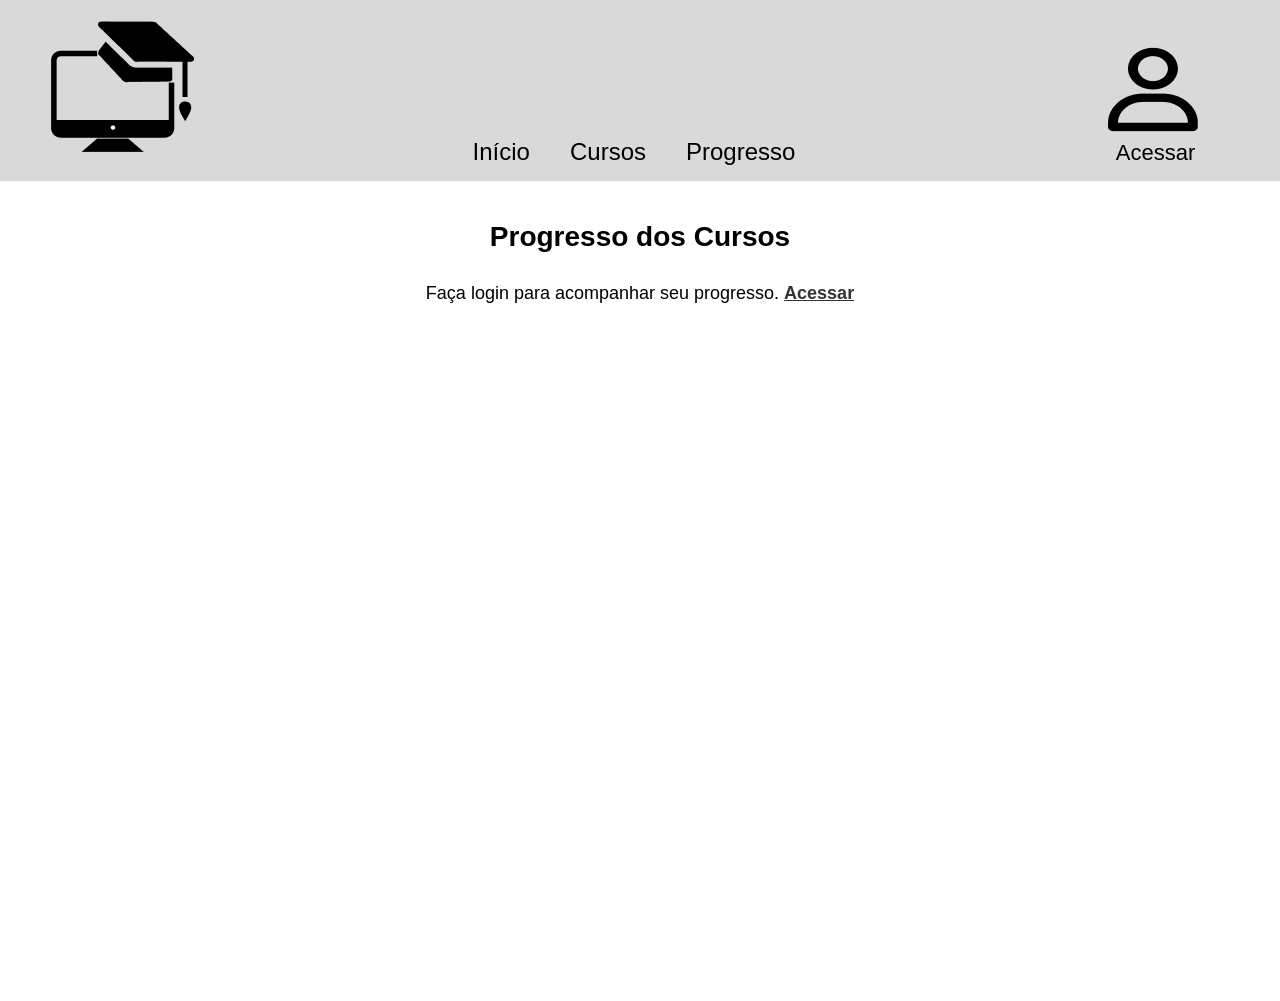
<file: site/pages/progresso.html>
<!DOCTYPE html>
<html lang="pt-br">
<head>
    <meta charset="UTF-8">
    <meta name="viewport" content="width=device-width, initial-scale=1.0">

    <!-- Ligação com o CSS -->
    <link rel="stylesheet" href="../css/progresso.css">

    <title>Progresso dos Cursos</title>
</head>
<body>

    <!-- HEADER -->
    <header>
        <!-- Logo -->
        <div class="logo">
            <img src="../images/logo.png">
        </div>

        <!-- Menu -->
        <nav>
            <a href="index.html">Início</a>
            <a href="cursos.html">Cursos</a>
            <a href="progresso.html">Progresso</a>
        </nav>

        <!-- Login -->
        <a href="login.html" class="login">
            <img src="../images/login.png">
            <span>Acessar</span>
        </a>
    </header>

    <!-- CONTEÚDO PRINCIPAL -->
    <main>
        <h1 class="titulo-pagina">Progresso dos Cursos</h1>

        <p id="aviso-login" class="aviso-login">
            Faça login para acompanhar seu progresso.
            <a href="login.html">Acessar</a>
        </p>

        <div class="tabela-container">
            <table>
                <thead>
                    <tr>
                        <th>Curso</th>
                        <th>Progresso</th>
                        <th>Status</th>
                    </tr>
                </thead>
                <tbody id="corpo-tabela">
                    <!-- Linhas preenchidas pelo JavaScript -->
                </tbody>
            </table>
        </div>
    </main>

    <script src="../js/variaveis.js"></script>
    <script src="../js/auth.js"></script>
    <script src="../js/progresso-pagina.js"></script>

</body>
</html>
</file>
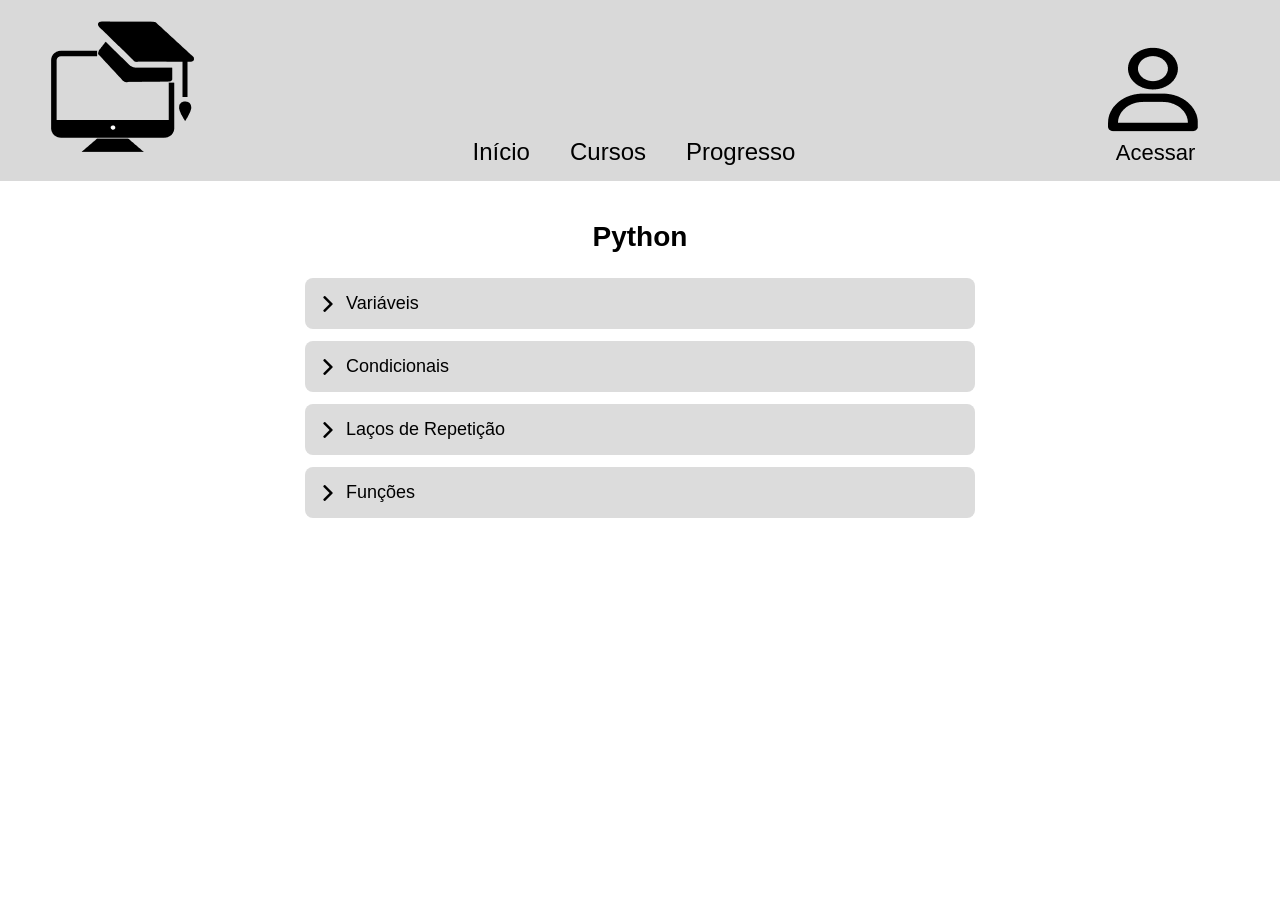
<file: site/pages/python.html>
<!DOCTYPE html>
<html lang="pt-br">
<head>
    <meta charset="UTF-8">
    <meta name="viewport" content="width=device-width, initial-scale=1.0">

    <!-- Ligação com o CSS -->
    <link rel="stylesheet" href="../css/linguagem_c.css">
    <link rel="stylesheet" href="../css/progresso-curso.css">

    <title>Python</title>
</head>
<body data-curso="python">

    <!-- HEADER -->
    <header>
        <!-- Logo -->
        <div class="logo">
            <img src="../images/logo.png">
        </div>

        <!-- Menu -->
        <nav>
            <a href="index.html">Início</a>
            <a href="cursos.html">Cursos</a>
            <a href="progresso.html">Progresso</a>
        </nav>

        <!-- Login -->
        <a href="login.html" class="login">
            <img src="../images/login.png">
            <span>Acessar</span>
        </a>
    </header>

    <!-- CONTEÚDO PRINCIPAL -->
    <section class="container">

        <h1>Python</h1>

        <div class="progresso-curso">
            <p class="progresso-texto">Progresso: <span id="porcentagem">0</span>%</p>
            <div class="barra-fundo">
                <div class="barra-preenchida" id="barra-progresso"></div>
            </div>
            <button id="btn-finalizar" disabled>Curso finalizado</button>
        </div>

        <details class="item">
            <summary>
                <img src="../images/seta-direita.png" class="arrow">
                Variáveis
            </summary>
            <div class="content">
                <p>Variáveis em Python não precisam de tipo explícito.</p>
                <pre>
idade = 25
altura = 1.75
nome = "Maria"
ativo = True
                </pre>
            </div>
        </details>

        <details class="item">
            <summary>
                <img src="../images/seta-direita.png" class="arrow">
                Condicionais
            </summary>
            <div class="content">
                <p>Estruturas de decisão com if e else.</p>
                <pre>
if idade >= 18:
    print("Maior de idade")
else:
    print("Menor de idade")
                </pre>
            </div>
        </details>

        <details class="item">
            <summary>
                <img src="../images/seta-direita.png" class="arrow">
                Laços de Repetição
            </summary>
            <div class="content">
                <p>Repetição de blocos com for e while.</p>
                <pre>
for i in range(5):
    print(i)
                </pre>
            </div>
        </details>

        <details class="item">
            <summary>
                <img src="../images/seta-direita.png" class="arrow">
                Funções
            </summary>
            <div class="content">
                <p>Funções são definidas com a palavra def.</p>
                <pre>
def soma(a, b):
    return a + b

resultado = soma(3, 5)
                </pre>
            </div>
        </details>

    </section>

    <script src="../js/variaveis.js"></script>
    <script src="../js/auth.js"></script>
    <script src="../js/progresso.js"></script>

</body>
</html>
</file>
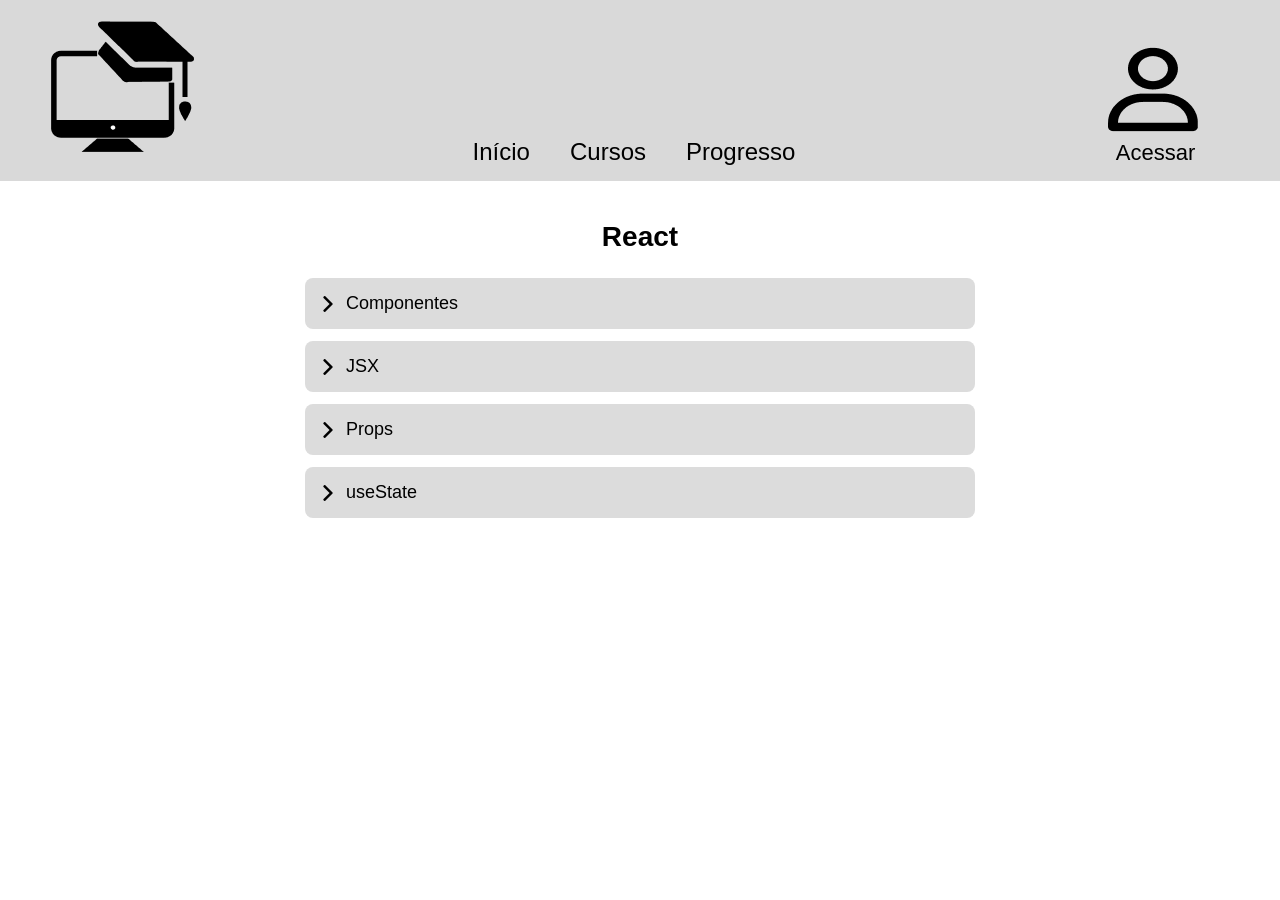
<file: site/pages/react.html>
<!DOCTYPE html>
<html lang="pt-br">
<head>
    <meta charset="UTF-8">
    <meta name="viewport" content="width=device-width, initial-scale=1.0">

    <!-- Ligação com o CSS -->
    <link rel="stylesheet" href="../css/linguagem_c.css">
    <link rel="stylesheet" href="../css/progresso-curso.css">

    <title>React</title>
</head>
<body data-curso="react">

    <!-- HEADER -->
    <header>
        <!-- Logo -->
        <div class="logo">
            <img src="../images/logo.png">
        </div>

        <!-- Menu -->
        <nav>
            <a href="index.html">Início</a>
            <a href="cursos.html">Cursos</a>
            <a href="progresso.html">Progresso</a>
        </nav>

        <!-- Login -->
        <a href="login.html" class="login">
            <img src="../images/login.png">
            <span>Acessar</span>
        </a>
    </header>

    <!-- CONTEÚDO PRINCIPAL -->
    <section class="container">

        <h1>React</h1>

        <div class="progresso-curso">
            <p class="progresso-texto">Progresso: <span id="porcentagem">0</span>%</p>
            <div class="barra-fundo">
                <div class="barra-preenchida" id="barra-progresso"></div>
            </div>
            <button id="btn-finalizar" disabled>Curso finalizado</button>
        </div>

        <details class="item">
            <summary>
                <img src="../images/seta-direita.png" class="arrow">
                Componentes
            </summary>
            <div class="content">
                <p>Componentes são blocos reutilizáveis da interface.</p>
                <pre>
function Saudacao() {
    return &lt;h1&gt;Olá, mundo!&lt;/h1&gt;;
}
                </pre>
            </div>
        </details>

        <details class="item">
            <summary>
                <img src="../images/seta-direita.png" class="arrow">
                JSX
            </summary>
            <div class="content">
                <p>JSX permite escrever HTML dentro do JavaScript.</p>
                <pre>
const elemento = (
    &lt;div&gt;
        &lt;h2&gt;Título&lt;/h2&gt;
        &lt;p&gt;Parágrafo de exemplo&lt;/p&gt;
    &lt;/div&gt;
);
                </pre>
            </div>
        </details>

        <details class="item">
            <summary>
                <img src="../images/seta-direita.png" class="arrow">
                Props
            </summary>
            <div class="content">
                <p>Props passam dados de um componente pai para o filho.</p>
                <pre>
function BoasVindas(props) {
    return &lt;h1&gt;Olá, {props.nome}!&lt;/h1&gt;;
}

&lt;BoasVindas nome="Ana" /&gt;
                </pre>
            </div>
        </details>

        <details class="item">
            <summary>
                <img src="../images/seta-direita.png" class="arrow">
                useState
            </summary>
            <div class="content">
                <p>Hook para controlar estado em componentes funcionais.</p>
                <pre>
import { useState } from 'react';

function Contador() {
    const [valor, setValor] = useState(0);

    return (
        &lt;button onClick={() =&gt; setValor(valor + 1)}&gt;
            Clicou {valor} vezes
        &lt;/button&gt;
    );
}
                </pre>
            </div>
        </details>

    </section>

    <script src="../js/variaveis.js"></script>
    <script src="../js/auth.js"></script>
    <script src="../js/progresso.js"></script>

</body>
</html>
</file>
<file: site/css/index.css>
/* RESET BÁSICO */
* {
    margin: 0;
    padding: 0;
    box-sizing: border-box;
    font-family: Arial, sans-serif;
}

/* HEADER */
header {
    background: #D9D9D9;
    display: flex;
    justify-content: space-between;
    align-items: flex-end;
    padding: 15px 40px;
}


/* LOGO */
.logo {
    font-size: 24px;
}

/* MENU */
nav {
    display: flex;
    gap: 40px;
}

nav a {
    text-decoration: none;
    color: black;
    font-size: 24px;
}

/* LOGIN (ícone em cima e texto embaixo) */
.login {
    display: flex;
    flex-direction: column; /* ESSA LINHA faz o texto ir pra baixo */
    align-items: center;
    font-size: 22px;
    cursor: pointer;
    text-decoration: none;
    color: black;
}

.login .icon {
    font-size: 24px;
}

/* ÁREA PRINCIPAL */
main {
    min-height: calc(100vh - 80px);
    display: flex;
    flex-direction: column;
    justify-content: center;
    align-items: center;
    padding: 20px 0;
}

/* TÍTULO DA SEÇÃO */
.titulo-cursos {
    text-align: center;
    font-size: 28px;
    margin-bottom: 10px;
    opacity: 0;
    animation: fadeIn 0.8s ease forwards;
}

/* ANIMAÇÃO FADE */
@keyframes fadeIn {
    from {
        opacity: 0;
        transform: translateY(20px);
    }
    to {
        opacity: 1;
        transform: translateY(0);
    }
}

/* CONTAINER DOS CARDS */
.container {
    display: flex;
    flex-wrap: wrap;
    justify-content: center;
    gap: 40px;
}

/* CARD */
.card {
    background: #eaeaea;
    padding: 25px;
    width: 260px;
    border-radius: 12px;
    box-shadow: 0 5px 10px rgba(0,0,0,0.15);
    text-align: center;
    margin: 40px;
    opacity: 0;
    animation: fadeIn 0.8s ease forwards;
}

.card:nth-child(1) {
    animation-delay: 0.2s;
}

.card:nth-child(2) {
    animation-delay: 0.4s;
}

.card:nth-child(3) {
    animation-delay: 0.6s;
}

.card:nth-child(4) {
    animation-delay: 0.8s;
}

/* TÍTULO DO CARD */
.card h2 {
    margin-bottom: 15px;
}

/* LISTA */
.card ul {
    text-align: left;
    margin-bottom: 20px;
}

.card li {
    margin: 5px 0;
}

/* BOTÃO */
.card button {
    background: #333;
    color: white;
    border: none;
    padding: 8px 15px;
    border-radius: 6px;
    cursor: pointer;
}

/* EFEITO AO PASSAR O MOUSE */
.card button:hover {
    background: #555;
}

/* MEDIA QUERY */
@media (max-width: 700px) {
    header {
        display: flex;
        flex-direction: column;
        justify-content: center;
        align-items: center;
        flex-wrap: nowrap;
    }

    nav {
        display: flex;
        flex-direction: column;
        justify-content: center;
        align-items: center;
        flex-wrap: nowrap;
    }

    .container {
        display: flex;
        flex-direction: column;
        justify-content: center;
        align-items: center;
        flex-wrap: nowrap;
    }
}
</file>
<file: site/css/linguagem_c.css>
/* RESET BÁSICO */
* {
    margin: 0;
    padding: 0;
    box-sizing: border-box;
    font-family: Arial, sans-serif;
}

/* HEADER */
header {
    background: #D9D9D9;
    display: flex;
    justify-content: space-between;
    align-items: flex-end;
    padding: 15px 40px;
}

/* LOGO */
.logo {
    font-size: 24px;
}

/* MENU */
nav {
    display: flex;
    gap: 40px;
}

nav a {
    text-decoration: none;
    color: black;
    font-size: 24px;
}

/* LOGIN (ÍCONE EM CIMA E TEXTO EMBAIXO) */
.login {
    display: flex;
    flex-direction: column; 
    align-items: center;
    font-size: 22px;
    cursor: pointer;
    text-decoration: none;
    color: black;
}

.login .icon {
    font-size: 24px;
}

.item {
    margin-bottom: 12px;
}

h1 {
    text-align: center;
    margin: 40px 0 25px;
    font-size: 28px;
}

/* REMOVE ESTILO PADRÃO */
summary {
    width: 100%;
    padding: 16px 18px;
    font-size: 18px;
    background: #dcdcdc;
    border-radius: 10px;
    cursor: pointer;
    display: flex;
    align-items: center;
    gap: 12px;

    transition: background 0.2s ease;
}

/* REMOVE SETINHA PADRÃO DO NAVEGADOR */
summary::-webkit-details-marker {
    display: none;
}

/* BOTÃO ESTILO */
summary {
    width: 100%;
    padding: 15px;
    font-size: 18px;
    background: #dcdcdc;
    border-radius: 8px;
    cursor: pointer;
    display: flex;
    align-items: center;
    gap: 10px;
}

/* HOVER */
summary:hover {
    background: #aca8a8;
}

/* SETA */
.arrow {
    transition: transform 0.3s;
    width: 16px;
}

/* QUANDO ABERTO */
details[open] .arrow {
    transform: rotate(90deg);
}

/* CONTEÚDO COM ANIMAÇÃO */
.container {
    width: 100%;
    max-width: 700px;
    margin: 40px auto;
    padding: 0 15px;
}

/* QUANDO ABERTO */
details[open] .content {
    max-height: 1000px;
}

/* CÓDIGO */
pre {
    background: #eee;
    padding: 10px;
    border-radius: 5px;
}

/* MEDIA QUERY */
@media (max-width: 700px) {
    header {
        display: flex;
        flex-direction: column;
        justify-content: center;
        align-items: center;
        flex-wrap: nowrap;
    }

    nav {
        display: flex;
        flex-direction: column;
        justify-content: center;
        align-items: center;
        flex-wrap: nowrap;
    }
}
</file>
<file: site/css/progresso-curso.css>
/* BARRA DE PROGRESSO DO CURSO */
.progresso-curso {
    background: #f5f5f5;
    padding: 20px;
    border-radius: 10px;
    margin-bottom: 25px;
}

.progresso-curso p {
    margin-bottom: 10px;
    font-size: 16px;
}

.barra-fundo {
    width: 100%;
    height: 20px;
    background: #dcdcdc;
    border-radius: 10px;
    overflow: hidden;
    margin-bottom: 15px;
}

.barra-preenchida {
    height: 100%;
    width: 0%;
    background: #4caf50;
    border-radius: 10px;
    transition: width 0.4s ease;
}

#btn-finalizar {
    background: #333;
    color: white;
    border: none;
    padding: 10px 18px;
    border-radius: 6px;
    cursor: pointer;
}

#btn-finalizar:disabled {
    background: #aaa;
    cursor: not-allowed;
}

#btn-finalizar:not(:disabled):hover {
    background: #555;
}
</file>
<file: site/css/cursos.css>
/* RESET BÁSICO */
* {
    margin: 0;
    padding: 0;
    box-sizing: border-box;
    font-family: Arial, sans-serif;
}

/* HEADER */
header {
    background: #D9D9D9;
    display: flex;
    justify-content: space-between;
    align-items: flex-end;
    padding: 15px 40px;
}

/* LOGO */
.logo {
    font-size: 24px;
}

/* MENU */
nav {
    display: flex;
    gap: 40px;
}

nav a {
    text-decoration: none;
    color: black;
    font-size: 24px;
}

/* LOGIN */
.login {
    display: flex;
    flex-direction: column;
    align-items: center;
    font-size: 22px;
    cursor: pointer;
    text-decoration: none;
    color: black;
}

/* ÁREA PRINCIPAL */
main {
    min-height: calc(100vh - 80px);
    padding: 40px 20px;
}

.titulo-pagina {
    text-align: center;
    font-size: 28px;
    margin-bottom: 30px;
}

/* LISTA DE CURSOS (UM ABAIXO DO OUTRO) */
.lista-cursos {
    max-width: 700px;
    margin: 0 auto;
    display: flex;
    flex-direction: column;
    gap: 25px;
}

/* CARD DO CURSO */
.curso-card {
    background: #eaeaea;
    padding: 25px;
    border-radius: 12px;
    box-shadow: 0 5px 10px rgba(0, 0, 0, 0.15);
}

.curso-card h2 {
    margin-bottom: 10px;
    font-size: 22px;
}

.curso-card p {
    margin-bottom: 15px;
    line-height: 1.5;
    color: #333;
}

.curso-card a {
    display: inline-block;
    background: #333;
    color: white;
    text-decoration: none;
    padding: 8px 15px;
    border-radius: 6px;
}

.curso-card a:hover {
    background: #555;
}

/* MEDIA QUERY */
@media (max-width: 700px) {
    header {
        flex-direction: column;
        align-items: center;
    }

    nav {
        flex-direction: column;
        align-items: center;
    }
}
</file>
<file: site/css/login.css>
/* RESET BÁSICO */
* {
    margin: 0;
    padding: 0;
    box-sizing: border-box;
    font-family: Arial, sans-serif;
}

/* HEADER */
header {
    background: #D9D9D9;
    display: flex;
    justify-content: space-between;
    align-items: flex-end;
    padding: 15px 40px;
}

/* LOGO */
.logo {
    font-size: 24px;
}

/* MENU */
nav {
    display: flex;
    gap: 40px;
}

nav a {
    text-decoration: none;
    color: black;
    font-size: 24px;
}

/* LOGIN (ícone em cima e texto embaixo) */
.login {
    display: flex;
    flex-direction: column;
    align-items: center;
    font-size: 22px;
    cursor: pointer;
    text-decoration: none;
    color: black;
}

/* ÁREA PRINCIPAL */
main {
    height: calc(100vh - 80px);
    display: flex;
    justify-content: center;
    align-items: center;
}

/* FORMULÁRIO DE LOGIN */
.login-form {
    background: #eaeaea;
    padding: 35px 40px;
    width: 100%;
    max-width: 380px;
    border-radius: 12px;
    box-shadow: 0 5px 10px rgba(0, 0, 0, 0.15);
    text-align: center;
}

.login-form h1 {
    margin-bottom: 25px;
    font-size: 26px;
}

.login-form label {
    display: block;
    text-align: left;
    margin-bottom: 6px;
    font-size: 16px;
}

.login-form input {
    width: 100%;
    padding: 10px 12px;
    margin-bottom: 18px;
    border: 1px solid #ccc;
    border-radius: 6px;
    font-size: 16px;
}

.login-form input:focus {
    outline: none;
    border-color: #333;
}

.login-form button {
    width: 100%;
    background: #333;
    color: white;
    border: none;
    padding: 10px 15px;
    border-radius: 6px;
    cursor: pointer;
    font-size: 16px;
    margin-top: 5px;
}

.login-form button:hover {
    background: #555;
}

/* ÁREA DE LOGOUT */
.logout-area {
    display: none;
    background: #eaeaea;
    padding: 35px 40px;
    width: 100%;
    max-width: 380px;
    border-radius: 12px;
    box-shadow: 0 5px 10px rgba(0, 0, 0, 0.15);
    text-align: center;
}

.logout-area h1 {
    margin-bottom: 15px;
    font-size: 26px;
}

.logout-area p {
    margin-bottom: 25px;
    font-size: 16px;
}

.logout-area button {
    width: 100%;
    background: #333;
    color: white;
    border: none;
    padding: 10px 15px;
    border-radius: 6px;
    cursor: pointer;
    font-size: 16px;
}

.logout-area button:hover {
    background: #555;
}

/* MEDIA QUERY */
@media (max-width: 700px) {
    header {
        display: flex;
        flex-direction: column;
        justify-content: center;
        align-items: center;
        flex-wrap: nowrap;
    }

    nav {
        display: flex;
        flex-direction: column;
        justify-content: center;
        align-items: center;
        flex-wrap: nowrap;
    }

    .login-form {
        margin: 0 20px;
    }

    .logout-area {
        margin: 0 20px;
    }
}
</file>
<file: site/css/progresso.css>
/* RESET BÁSICO */
* {
    margin: 0;
    padding: 0;
    box-sizing: border-box;
    font-family: Arial, sans-serif;
}

/* HEADER */
header {
    background: #D9D9D9;
    display: flex;
    justify-content: space-between;
    align-items: flex-end;
    padding: 15px 40px;
}

.logo {
    font-size: 24px;
}

nav {
    display: flex;
    gap: 40px;
}

nav a {
    text-decoration: none;
    color: black;
    font-size: 24px;
}

.login {
    display: flex;
    flex-direction: column;
    align-items: center;
    font-size: 22px;
    cursor: pointer;
    text-decoration: none;
    color: black;
}

main {
    min-height: calc(100vh - 80px);
    padding: 40px 20px;
}

.titulo-pagina {
    text-align: center;
    font-size: 28px;
    margin-bottom: 30px;
}

.tabela-container {
    max-width: 800px;
    margin: 0 auto;
    overflow-x: auto;
}

table {
    width: 100%;
    border-collapse: collapse;
    background: white;
    box-shadow: 0 5px 10px rgba(0, 0, 0, 0.1);
    border-radius: 10px;
    overflow: hidden;
}

th, td {
    padding: 15px;
    text-align: left;
    border-bottom: 1px solid #eaeaea;
}

th {
    background: #333;
    color: white;
}

tr:last-child td {
    border-bottom: none;
}

.barra-tabela {
    width: 100%;
    height: 12px;
    background: #dcdcdc;
    border-radius: 6px;
    overflow: hidden;
}

.barra-tabela-preenchida {
    height: 100%;
    background: #4caf50;
    border-radius: 6px;
}

.status-concluido {
    color: #2e7d32;
    font-weight: bold;
}

.status-andamento {
    color: #f57c00;
    font-weight: bold;
}

.aviso-login {
    display: none;
    text-align: center;
    font-size: 18px;
    margin-bottom: 20px;
}

.aviso-login a {
    color: #333;
    font-weight: bold;
}

@media (max-width: 700px) {
    header {
        flex-direction: column;
        align-items: center;
    }

    nav {
        flex-direction: column;
        align-items: center;
    }
}
</file>
